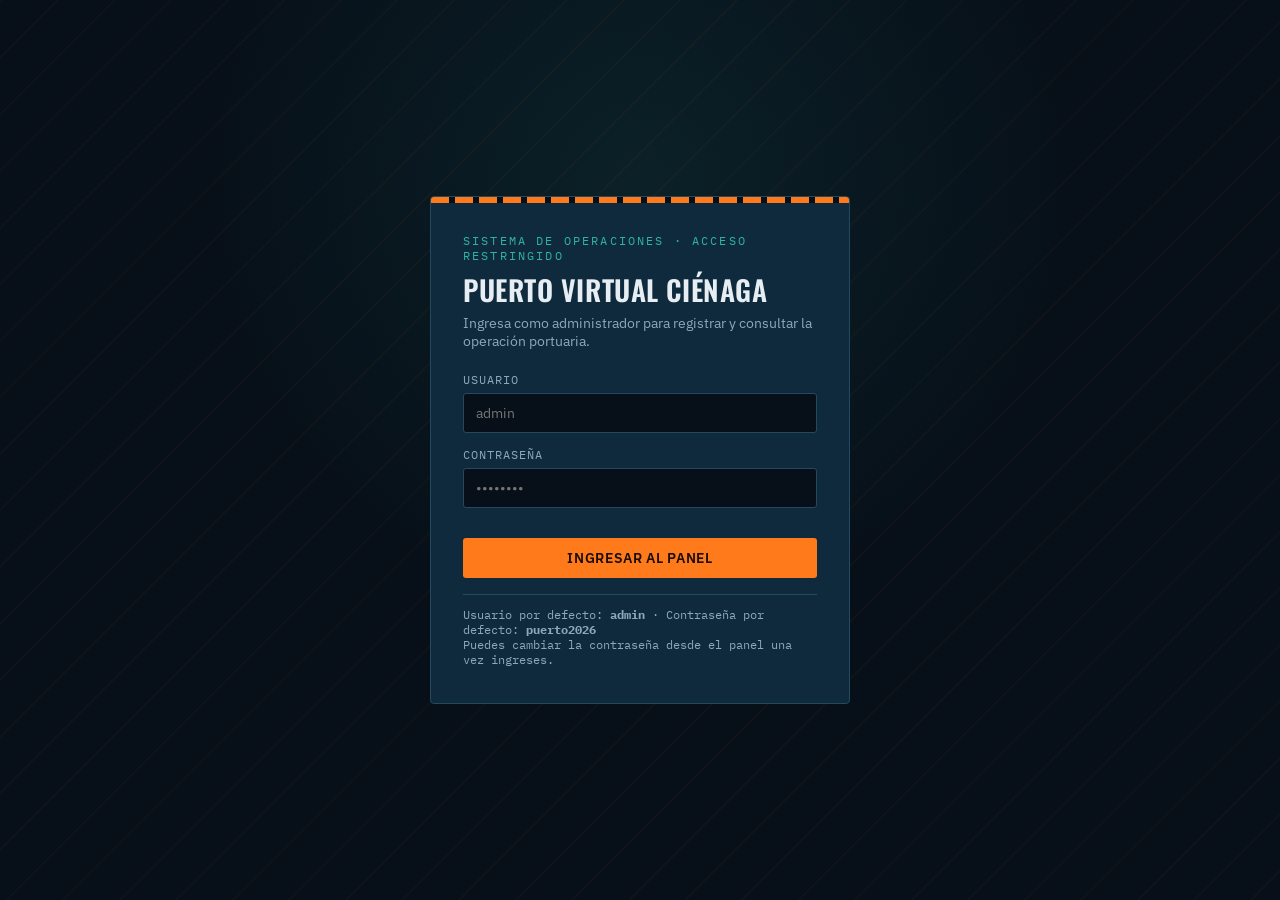
<file: index.html>
<!DOCTYPE html>
<html lang="es">
<head>
<meta charset="UTF-8">
<meta name="viewport" content="width=device-width, initial-scale=1.0">
<title>Puerto Virtual Ciénaga · Sistema de Operaciones</title>
<link rel="preconnect" href="https://fonts.googleapis.com">
<link href="https://fonts.googleapis.com/css2?family=Oswald:wght@400;500;600;700&family=IBM+Plex+Sans:wght@400;500;600;700&family=IBM+Plex+Mono:wght@400;500;600&display=swap" rel="stylesheet">
<style>
  :root{
    --bg:#0a1826;
    --bg-deep:#071019;
    --panel:#102a3d;
    --panel-2:#17394f;
    --border:#24485f;
    --text:#e7eef3;
    --muted:#8fa8b8;
    --accent:#ff7a1a;
    --accent-dim:#7a3d13;
    --accent-2:#2fb3a6;
    --success:#4ade80;
    --warning:#f5b942;
    --danger:#f0553d;
    --font-display:'Oswald',sans-serif;
    --font-body:'IBM Plex Sans',sans-serif;
    --font-mono:'IBM Plex Mono',monospace;
  }
  *{box-sizing:border-box; margin:0; padding:0;}
  html{scroll-behavior:smooth;}
  body{
    background:var(--bg);
    color:var(--text);
    font-family:var(--font-body);
    min-height:100vh;
    background-image:
      radial-gradient(circle at 15% 0%, rgba(47,179,166,0.08), transparent 40%),
      radial-gradient(circle at 90% 10%, rgba(255,122,26,0.06), transparent 35%);
  }
  ::-webkit-scrollbar{width:10px; height:10px;}
  ::-webkit-scrollbar-track{background:var(--bg-deep);}
  ::-webkit-scrollbar-thumb{background:var(--border); border-radius:6px;}
  a{color:inherit;}
  button{font-family:var(--font-body); cursor:pointer;}
  h1,h2,h3,.display{font-family:var(--font-display); letter-spacing:0.02em; text-transform:uppercase; font-weight:600;}
  .mono{font-family:var(--font-mono);}
  .muted{color:var(--muted);}

  /* ---------- LOGIN GATE ---------- */
  #loginGate{
    position:fixed; inset:0; z-index:999; background:var(--bg-deep);
    display:flex; align-items:center; justify-content:center;
    background-image:
      repeating-linear-gradient(135deg, rgba(255,122,26,0.03) 0 2px, transparent 2px 40px),
      radial-gradient(circle at 50% 20%, rgba(47,179,166,0.10), transparent 45%);
  }
  .login-box{
    width:min(420px, 90vw); background:var(--panel); border:1px solid var(--border);
    border-radius:4px; padding:36px 32px; position:relative; overflow:hidden;
  }
  .login-box::before{
    content:""; position:absolute; top:0; left:0; right:0; height:6px;
    background:repeating-linear-gradient(90deg, var(--accent) 0 18px, var(--bg-deep) 18px 24px);
  }
  .login-eyebrow{font-family:var(--font-mono); color:var(--accent-2); font-size:12px; letter-spacing:0.18em; text-transform:uppercase; margin-bottom:6px;}
  .login-box h1{font-size:28px; margin-bottom:4px;}
  .login-box p.sub{color:var(--muted); font-size:13.5px; margin-bottom:22px;}
  .field{margin-bottom:14px;}
  .field label{display:block; font-size:12px; text-transform:uppercase; letter-spacing:0.08em; color:var(--muted); margin-bottom:6px; font-family:var(--font-mono);}
  .field input, .field select, .field textarea{
    width:100%; background:var(--bg-deep); border:1px solid var(--border); color:var(--text);
    padding:10px 12px; border-radius:3px; font-family:var(--font-body); font-size:14px;
  }
  .field input:focus, .field select:focus, .field textarea:focus{outline:2px solid var(--accent-2); outline-offset:1px; border-color:var(--accent-2);}
  .btn{
    display:inline-flex; align-items:center; justify-content:center; gap:8px;
    background:var(--accent); color:#1a0e04; border:none; padding:11px 20px;
    font-weight:600; font-size:13.5px; text-transform:uppercase; letter-spacing:0.05em;
    border-radius:3px; transition:filter .15s ease, transform .1s ease;
  }
  .btn:hover{filter:brightness(1.1);}
  .btn:active{transform:translateY(1px);}
  .btn-ghost{background:transparent; color:var(--text); border:1px solid var(--border);}
  .btn-ghost:hover{border-color:var(--accent-2); color:var(--accent-2);}
  .btn-danger{background:var(--danger); color:#2a0805;}
  .btn-block{width:100%;}
  .login-hint{margin-top:16px; font-size:11.5px; color:var(--muted); font-family:var(--font-mono); border-top:1px solid var(--border); padding-top:12px;}
  .err{color:var(--danger); font-size:12.5px; margin-top:8px; min-height:16px;}

  /* ---------- APP SHELL ---------- */
  #app{display:none; min-height:100vh;}
  #app.show{display:flex;}

  .sidebar{
    width:260px; flex-shrink:0; background:var(--bg-deep); border-right:1px solid var(--border);
    position:sticky; top:0; height:100vh; overflow-y:auto; display:flex; flex-direction:column;
  }
  .brand{padding:22px 20px 16px; border-bottom:1px solid var(--border);}
  .brand .tag{font-family:var(--font-mono); color:var(--accent-2); font-size:10.5px; letter-spacing:0.16em;}
  .brand h1{font-size:19px; line-height:1.15; margin-top:4px;}
  .brand .loc{font-size:11.5px; color:var(--muted); margin-top:6px; font-family:var(--font-mono);}
  nav.navlist{flex:1; padding:10px 10px 20px;}
  nav.navlist button{
    width:100%; text-align:left; background:transparent; border:none; color:var(--muted);
    padding:11px 12px; border-radius:4px; font-size:13.5px; display:flex; align-items:center; gap:10px;
    margin-bottom:2px; border-left:3px solid transparent; font-family:var(--font-body); font-weight:500;
  }
  nav.navlist button .ic{font-size:16px;}
  nav.navlist button:hover{background:var(--panel); color:var(--text);}
  nav.navlist button.active{background:var(--panel); color:var(--text); border-left-color:var(--accent);}
  .sidebar-foot{padding:14px 20px; border-top:1px solid var(--border); font-size:12px;}
  .sidebar-foot .who{color:var(--text); font-weight:600;}
  .sidebar-foot .role{color:var(--muted); font-family:var(--font-mono); font-size:11px;}
  .sidebar-foot button{margin-top:10px; font-size:11.5px; padding:7px 10px;}

  main{flex:1; min-width:0; padding:28px 36px 60px;}
  .section{display:none;}
  .section.active{display:block; animation:fadein .25s ease;}
  @keyframes fadein{from{opacity:0; transform:translateY(6px);} to{opacity:1; transform:translateY(0);}}

  .page-head{display:flex; align-items:flex-end; justify-content:space-between; gap:20px; margin-bottom:22px; flex-wrap:wrap;}
  .page-head .eyebrow{font-family:var(--font-mono); color:var(--accent-2); font-size:11.5px; letter-spacing:0.16em; margin-bottom:6px;}
  .page-head h2{font-size:30px;}
  .page-head p{color:var(--muted); font-size:13.5px; margin-top:6px; max-width:640px;}

  /* ---------- HERO / DASHBOARD ---------- */
  .hero{
    position:relative; border:1px solid var(--border); border-radius:6px; overflow:hidden; margin-bottom:26px;
    background:
      linear-gradient(180deg, rgba(7,16,25,0.35), rgba(7,16,25,0.85)),
      linear-gradient(120deg, #0e2a3c 0%, #143a4f 45%, #0c2836 100%);
    min-height:300px; display:flex; flex-direction:column; justify-content:flex-end; padding:30px;
  }
  .hero-aerial{
    position:absolute; inset:0; z-index:0; opacity:0.55;
  }
  .hero-aerial svg{width:100%; height:100%; display:block;}
  .hero-content{position:relative; z-index:2;}
  .hero .eyebrow{font-family:var(--font-mono); color:var(--accent-2); font-size:12px; letter-spacing:0.18em; margin-bottom:10px;}
  .hero h1{font-size:clamp(28px,4vw,44px); line-height:1.05; max-width:720px;}
  .hero p{color:#c7d8e2; max-width:560px; margin-top:12px; font-size:14.5px; line-height:1.55;}

  .ticker{
    border-top:1px solid var(--border); background:var(--bg-deep); overflow:hidden; position:relative; z-index:2;
    margin-top:22px; border-radius:4px; border:1px solid var(--border);
  }
  .ticker-track{display:flex; gap:0; white-space:nowrap; animation:scroll-x 28s linear infinite;}
  .ticker:hover .ticker-track{animation-play-state:paused;}
  @keyframes scroll-x{from{transform:translateX(0);} to{transform:translateX(-50%);}}
  .ticker-item{
    display:inline-flex; align-items:center; gap:10px; padding:12px 26px; border-right:1px solid var(--border);
    font-family:var(--font-mono); font-size:12.5px;
  }
  .ticker-item .lab{color:var(--muted); text-transform:uppercase; letter-spacing:0.06em;}
  .ticker-item .val{color:var(--accent); font-weight:600; font-size:15px;}

  .stats-grid{display:grid; grid-template-columns:repeat(auto-fit,minmax(190px,1fr)); gap:14px; margin-bottom:28px;}
  .stat-card{
    background:var(--panel); border:1px solid var(--border); border-radius:5px; padding:18px;
    border-left:4px solid var(--accent-2); position:relative;
  }
  .stat-card:nth-child(2){border-left-color:var(--accent);}
  .stat-card:nth-child(3){border-left-color:var(--success);}
  .stat-card:nth-child(4){border-left-color:var(--warning);}
  .stat-card .lab{font-size:11.5px; text-transform:uppercase; letter-spacing:0.07em; color:var(--muted); font-family:var(--font-mono);}
  .stat-card .num{font-family:var(--font-mono); font-size:32px; font-weight:600; margin-top:8px;}
  .stat-card .sub{font-size:11.5px; color:var(--muted); margin-top:4px;}

  /* ---------- GENERIC CARD / GRID ---------- */
  .grid-3{display:grid; grid-template-columns:repeat(auto-fit,minmax(220px,1fr)); gap:16px;}
  .info-card{background:var(--panel); border:1px solid var(--border); border-radius:5px; padding:18px;}
  .info-card h3{font-size:15px; margin-bottom:8px; color:var(--text); display:flex; align-items:center; gap:8px;}
  .info-card p{font-size:13px; color:var(--muted); line-height:1.5;}
  .info-card .tagrow{display:flex; gap:6px; flex-wrap:wrap; margin-top:12px;}
  .pill{font-family:var(--font-mono); font-size:10.5px; text-transform:uppercase; letter-spacing:0.04em; padding:3px 8px; border-radius:20px; border:1px solid var(--border); color:var(--muted);}

  /* ---------- PANEL / TABLE ---------- */
  .panel{background:var(--panel); border:1px solid var(--border); border-radius:6px; padding:20px; margin-bottom:22px;}
  .panel-head{display:flex; align-items:center; justify-content:space-between; margin-bottom:16px; flex-wrap:wrap; gap:10px;}
  .panel-head h3{font-size:17px;}
  .panel-head .count{font-family:var(--font-mono); font-size:11.5px; color:var(--muted); margin-left:8px;}

  table{width:100%; border-collapse:collapse; font-size:13px;}
  thead th{
    text-align:left; font-family:var(--font-mono); font-size:10.5px; text-transform:uppercase; letter-spacing:0.06em;
    color:var(--muted); padding:9px 10px; border-bottom:1px solid var(--border);
  }
  tbody td{padding:10px 10px; border-bottom:1px solid rgba(36,72,95,0.5); vertical-align:middle;}
  tbody tr:hover{background:rgba(255,255,255,0.02);}
  .badge{font-family:var(--font-mono); font-size:10.5px; padding:3px 9px; border-radius:20px; text-transform:uppercase; letter-spacing:0.03em; white-space:nowrap;}
  .b-green{background:rgba(74,222,128,0.14); color:var(--success); border:1px solid rgba(74,222,128,0.35);}
  .b-orange{background:rgba(255,122,26,0.14); color:var(--accent); border:1px solid rgba(255,122,26,0.35);}
  .b-blue{background:rgba(47,179,166,0.14); color:var(--accent-2); border:1px solid rgba(47,179,166,0.35);}
  .b-warn{background:rgba(245,185,66,0.14); color:var(--warning); border:1px solid rgba(245,185,66,0.35);}
  .b-red{background:rgba(240,85,61,0.14); color:var(--danger); border:1px solid rgba(240,85,61,0.35);}
  .row-actions{display:flex; gap:6px;}
  .icon-btn{
    background:transparent; border:1px solid var(--border); color:var(--muted); border-radius:3px;
    padding:5px 9px; font-size:12px;
  }
  .icon-btn:hover{border-color:var(--accent-2); color:var(--accent-2);}
  .icon-btn.del:hover{border-color:var(--danger); color:var(--danger);}
  .empty-row{text-align:center; padding:26px; color:var(--muted); font-size:13px;}

  /* ---------- MODAL ---------- */
  .modal-overlay{
    position:fixed; inset:0; background:rgba(4,10,16,0.72); z-index:200; display:none;
    align-items:center; justify-content:center; padding:20px;
  }
  .modal-overlay.show{display:flex;}
  .modal{
    background:var(--panel); border:1px solid var(--border); border-radius:6px; width:min(560px,100%);
    max-height:90vh; overflow-y:auto; padding:26px;
  }
  .modal h3{font-size:19px; margin-bottom:4px;}
  .modal .sub{color:var(--muted); font-size:12.5px; margin-bottom:18px;}
  .form-grid{display:grid; grid-template-columns:1fr 1fr; gap:12px;}
  .form-grid .full{grid-column:1/-1;}
  .modal-foot{display:flex; justify-content:flex-end; gap:10px; margin-top:20px;}

  /* ---------- INDICADORES / BARS ---------- */
  .bar-row{margin-bottom:14px;}
  .bar-row .bar-label{display:flex; justify-content:space-between; font-size:12.5px; margin-bottom:5px; font-family:var(--font-mono);}
  .bar-track{height:10px; background:var(--bg-deep); border-radius:6px; overflow:hidden; border:1px solid var(--border);}
  .bar-fill{height:100%; background:linear-gradient(90deg, var(--accent-2), var(--accent)); border-radius:6px; transition:width .4s ease;}

  .kpi-row{display:grid; grid-template-columns:repeat(auto-fit,minmax(160px,1fr)); gap:14px; margin-bottom:24px;}
  .kpi{background:var(--bg-deep); border:1px solid var(--border); border-radius:5px; padding:16px; text-align:center;}
  .kpi .n{font-family:var(--font-mono); font-size:26px; color:var(--accent);}
  .kpi .l{font-size:11px; color:var(--muted); text-transform:uppercase; letter-spacing:0.06em; margin-top:4px;}

  /* ---------- 360 GALLERY ---------- */
  .tour-card{
    border-radius:6px; border:1px solid var(--border); overflow:hidden; background:var(--panel);
  }
  .tour-thumb{
    height:140px; display:flex; align-items:center; justify-content:center; font-size:34px;
    background:repeating-linear-gradient(135deg, var(--panel-2) 0 12px, var(--bg-deep) 12px 24px);
    border-bottom:1px solid var(--border);
  }
  .tour-card .body{padding:14px;}
  .tour-card h3{font-size:14px; margin-bottom:6px;}
  .tour-card p{font-size:12.5px; color:var(--muted);}

  footer.appfoot{margin-top:40px; padding-top:20px; border-top:1px solid var(--border); color:var(--muted); font-size:12px; font-family:var(--font-mono);}

  @media (max-width:900px){
    #app.show{flex-direction:column;}
    .sidebar{position:relative; width:100%; height:auto; max-height:none;}
    main{padding:20px 16px 50px;}
    .form-grid{grid-template-columns:1fr;}
  }
</style>
</head>
<body>

<!-- ================= LOGIN GATE ================= -->
<div id="loginGate">
  <div class="login-box">
    <div class="login-eyebrow">Sistema de Operaciones · Acceso restringido</div>
    <h1>Puerto Virtual Ciénaga</h1>
    <p class="sub">Ingresa como administrador para registrar y consultar la operación portuaria.</p>
    <div class="field">
      <label for="loginUser">Usuario</label>
      <input id="loginUser" type="text" placeholder="admin" autocomplete="username">
    </div>
    <div class="field">
      <label for="loginPass">Contraseña</label>
      <input id="loginPass" type="password" placeholder="••••••••" autocomplete="current-password">
    </div>
    <div id="loginErr" class="err"></div>
    <button class="btn btn-block" onclick="doLogin()">Ingresar al panel</button>
    <div class="login-hint">Usuario por defecto: <b>admin</b> · Contraseña por defecto: <b>puerto2026</b><br>Puedes cambiar la contraseña desde el panel una vez ingreses.</div>
  </div>
</div>

<!-- ================= APP ================= -->
<div id="app">
  <aside class="sidebar">
    <div class="brand">
      <div class="tag">SISTEMA DE OPERACIONES</div>
      <h1>Puerto Virtual<br>Ciénaga</h1>
      <div class="loc">Ciénaga · Magdalena · Colombia</div>
    </div>
    <nav class="navlist" id="navlist">
      <button data-target="inicio" class="active"><span class="ic">🏠</span> Inicio</button>
      <button data-target="operaciones"><span class="ic">🏗️</span> Operaciones Portuarias</button>
      <button data-target="patio"><span class="ic">🚛</span> Patio de Camiones</button>
      <button data-target="terminal"><span class="ic">⚓</span> Terminal Marítimo</button>
      <button data-target="control"><span class="ic">🏢</span> Centro de Control</button>
      <button data-target="autoridades"><span class="ic">🛃</span> Autoridades</button>
      <button data-target="recorrido"><span class="ic">🌎</span> Recorrido Virtual 360°</button>
      <button data-target="indicadores"><span class="ic">📊</span> Indicadores</button>
      <button data-target="bitacora"><span class="ic">📋</span> Bitácora / Reportes</button>
    </nav>
    <div class="sidebar-foot">
      <div class="who">Administrador</div>
      <div class="role" id="whoUser">admin</div>
      <button class="btn btn-ghost btn-block" onclick="logout()">Cerrar sesión</button>
    </div>
  </aside>

  <main>
    <!-- ============ INICIO ============ -->
    <section class="section active" id="sec-inicio">
      <div class="hero">
        <div class="hero-aerial">
          <svg viewBox="0 0 800 300" preserveAspectRatio="xMidYMid slice">
            <defs>
              <linearGradient id="sea" x1="0" y1="0" x2="0" y2="1">
                <stop offset="0%" stop-color="#0e3a4c"/>
                <stop offset="100%" stop-color="#0a2635"/>
              </linearGradient>
            </defs>
            <rect width="800" height="300" fill="url(#sea)"/>
            <rect x="0" y="180" width="800" height="120" fill="#123246"/>
            <g fill="#1a4459">
              <rect x="60" y="150" width="120" height="30"/>
              <rect x="220" y="140" width="160" height="40"/>
              <rect x="420" y="155" width="90" height="25"/>
            </g>
            <g fill="#ff7a1a" opacity="0.85">
              <rect x="90" y="130" width="10" height="30"/>
              <rect x="260" y="110" width="10" height="45"/>
              <rect x="440" y="135" width="10" height="30"/>
            </g>
            <g opacity="0.5">
              <rect x="600" y="205" width="26" height="16" fill="#2fb3a6"/>
              <rect x="630" y="205" width="26" height="16" fill="#ff7a1a"/>
              <rect x="660" y="205" width="26" height="16" fill="#4ade80"/>
              <rect x="600" y="223" width="26" height="16" fill="#f5b942"/>
              <rect x="630" y="223" width="26" height="16" fill="#2fb3a6"/>
              <rect x="660" y="223" width="26" height="16" fill="#ff7a1a"/>
            </g>
          </svg>
        </div>
        <div class="hero-content">
          <div class="eyebrow">Vista aérea · Terminal portuario</div>
          <h1>Control total de la operación,<br>desde el muelle hasta el patio.</h1>
          <p>Plataforma institucional para el registro y seguimiento de buques, carga, tractomulas e indicadores del Puerto Virtual de Ciénaga. Toda la información que registres aquí queda guardada en este equipo.</p>
        </div>
        <div class="ticker">
          <div class="ticker-track" id="tickerTrack"></div>
        </div>
      </div>

      <div class="stats-grid" id="dashStats"></div>

      <div class="grid-3" style="margin-bottom:26px;">
        <div class="info-card">
          <h3>📣 Mensaje institucional</h3>
          <p>El Puerto Virtual de Ciénaga opera bajo los más altos estándares de seguridad, eficiencia y control documental, garantizando trazabilidad en cada operación de cargue, descargue y tránsito vehicular.</p>
        </div>
        <div class="info-card">
          <h3>⚓ Buques en puerto</h3>
          <p id="dashBuquesResumen" class="muted">Sin registros aún.</p>
        </div>
        <div class="info-card">
          <h3>🚛 Tractomulas activas</h3>
          <p id="dashTractoResumen" class="muted">Sin registros aún.</p>
        </div>
      </div>
    </section>

    <!-- ============ OPERACIONES PORTUARIAS ============ -->
    <section class="section" id="sec-operaciones">
      <div class="page-head">
        <div>
          <div class="eyebrow">Módulo</div>
          <h2>Operaciones Portuarias</h2>
          <p>Registro de carga por tipo de operación: general, granel sólido, granel líquido, contenedores, refrigerada, carbón y proyectos especiales.</p>
        </div>
        <button class="btn" onclick="openCargaModal()">+ Registrar carga</button>
      </div>

      <div class="panel">
        <div class="panel-head">
          <h3>Registros de carga <span class="count" id="countCargas"></span></h3>
        </div>
        <div style="overflow-x:auto;">
          <table>
            <thead><tr>
              <th>Fecha</th><th>Tipo de carga</th><th>Dirección</th><th>Buque relacionado</th><th>Toneladas / Unidades</th><th>Estado</th><th></th>
            </tr></thead>
            <tbody id="tblCargas"></tbody>
          </table>
        </div>
      </div>
    </section>

    <!-- ============ PATIO DE CAMIONES ============ -->
    <section class="section" id="sec-patio">
      <div class="page-head">
        <div>
          <div class="eyebrow">Módulo</div>
          <h2>Patio de Camiones</h2>
          <p>Ingreso y salida de tractomulas, control de acceso, pesaje, inspección y zona de espera.</p>
        </div>
        <button class="btn" onclick="openTractoModal()">+ Registrar tractomula</button>
      </div>

      <div class="panel">
        <div class="panel-head">
          <h3>Control de acceso <span class="count" id="countTracto"></span></h3>
        </div>
        <div style="overflow-x:auto;">
          <table>
            <thead><tr>
              <th>Placa</th><th>Conductor</th><th>Empresa</th><th>Ingreso</th><th>Salida</th><th>Pesaje (kg)</th><th>Estado</th><th></th>
            </tr></thead>
            <tbody id="tblTracto"></tbody>
          </table>
        </div>
      </div>
    </section>

    <!-- ============ TERMINAL MARÍTIMO ============ -->
    <section class="section" id="sec-terminal">
      <div class="page-head">
        <div>
          <div class="eyebrow">Módulo</div>
          <h2>Terminal Marítimo</h2>
          <p>Muelle Norte y Muelle Sur — buques atracados, programación de arribos y operaciones de cargue/descargue.</p>
        </div>
        <button class="btn" onclick="openBuqueModal()">+ Registrar buque</button>
      </div>

      <div class="grid-3" style="margin-bottom:20px;">
        <div class="info-card"><h3>⚓ Muelle Norte</h3><p id="muelleNorteResumen" class="muted">Sin buques asignados.</p></div>
        <div class="info-card"><h3>⚓ Muelle Sur</h3><p id="muelleSurResumen" class="muted">Sin buques asignados.</p></div>
      </div>

      <div class="panel">
        <div class="panel-head">
          <h3>Buques registrados <span class="count" id="countBuques"></span></h3>
        </div>
        <div style="overflow-x:auto;">
          <table>
            <thead><tr>
              <th>Buque</th><th>Muelle</th><th>Tipo de carga</th><th>Arribo</th><th>Salida (prog.)</th><th>Estado</th><th></th>
            </tr></thead>
            <tbody id="tblBuques"></tbody>
          </table>
        </div>
      </div>
    </section>

    <!-- ============ CENTRO DE CONTROL ============ -->
    <section class="section" id="sec-control">
      <div class="page-head">
        <div>
          <div class="eyebrow">Módulo</div>
          <h2>Centro de Control</h2>
          <p>Coordinadores, supervisores, seguridad industrial, monitoreo CCTV y centro logístico.</p>
        </div>
      </div>
      <div class="grid-3">
        <div class="info-card">
          <h3>🧑‍💼 Coordinadores</h3>
          <p>Responsables de la planeación diaria de atraques, turnos de cargue/descargue y asignación de patios.</p>
          <div class="tagrow"><span class="pill">Turno día</span><span class="pill">Turno noche</span></div>
        </div>
        <div class="info-card">
          <h3>👷 Supervisores</h3>
          <p>Verifican el cumplimiento de procedimientos operativos en muelle, patio y bodegas.</p>
          <div class="tagrow"><span class="pill">Muelle</span><span class="pill">Patio</span><span class="pill">Bodega</span></div>
        </div>
        <div class="info-card">
          <h3>🦺 Seguridad industrial</h3>
          <p>Control de uso de EPP, permisos de trabajo en altura, izaje y espacios confinados.</p>
          <div class="tagrow"><span class="pill">HSEQ</span></div>
        </div>
        <div class="info-card">
          <h3>📹 Monitoreo CCTV</h3>
          <p>Vigilancia perimetral e interna de muelles, patios y zonas de almacenamiento las 24 horas.</p>
          <div class="tagrow"><span class="pill">24/7</span></div>
        </div>
        <div class="info-card">
          <h3>📦 Centro logístico</h3>
          <p>Coordinación de bodegas, inventarios y despacho de carga hacia su destino final.</p>
          <div class="tagrow"><span class="pill">Inventario</span><span class="pill">Despachos</span></div>
        </div>
      </div>
    </section>

    <!-- ============ AUTORIDADES ============ -->
    <section class="section" id="sec-autoridades">
      <div class="page-head">
        <div>
          <div class="eyebrow">Módulo</div>
          <h2>Autoridades presentes en puerto</h2>
          <p>Entidades de control y verificación documental que operan dentro de la terminal.</p>
        </div>
      </div>
      <div class="grid-3">
        <div class="info-card"><h3>🛃 DIAN</h3><p>Control aduanero de importaciones y exportaciones.</p></div>
        <div class="info-card"><h3>🚔 Policía Antinarcóticos</h3><p>Inspección de carga y contenedores.</p></div>
        <div class="info-card"><h3>🌱 ICA</h3><p>Verificación fitosanitaria y zoosanitaria de carga agrícola.</p></div>
        <div class="info-card"><h3>💊 INVIMA</h3><p>Control de alimentos, medicamentos e insumos regulados.</p></div>
        <div class="info-card"><h3>⚓ Capitanía de Puerto</h3><p>Autoridad marítima: arribos, zarpes y seguridad náutica.</p></div>
      </div>
    </section>

    <!-- ============ RECORRIDO VIRTUAL 360 ============ -->
    <section class="section" id="sec-recorrido">
      <div class="page-head">
        <div>
          <div class="eyebrow">Módulo</div>
          <h2>Recorrido Virtual 360°</h2>
          <p>Experiencia audiovisual del puerto: drones, cámaras panorámicas y simulaciones de operación.</p>
        </div>
      </div>
      <div class="grid-3">
        <div class="tour-card"><div class="tour-thumb">🚁</div><div class="body"><h3>Vista con drones</h3><p>Recorrido aéreo de muelles y patios de almacenamiento.</p></div></div>
        <div class="tour-card"><div class="tour-thumb">📷</div><div class="body"><h3>Cámaras panorámicas</h3><p>Vista 360° desde puntos fijos de la terminal.</p></div></div>
        <div class="tour-card"><div class="tour-thumb">🌅</div><div class="body"><h3>Simulación de ingreso</h3><p>Recorrido simulado desde la portería hasta el muelle.</p></div></div>
        <div class="tour-card"><div class="tour-thumb">🌙</div><div class="body"><h3>Operación nocturna</h3><p>Simulación de cargue y descargue en horario nocturno.</p></div></div>
      </div>
    </section>

    <!-- ============ INDICADORES ============ -->
    <section class="section" id="sec-indicadores">
      <div class="page-head">
        <div>
          <div class="eyebrow">Módulo</div>
          <h2>Indicadores</h2>
          <p>Cifras calculadas automáticamente a partir de los registros de buques, carga y tractomulas.</p>
        </div>
      </div>

      <div class="kpi-row" id="kpiRow"></div>

      <div class="panel">
        <div class="panel-head"><h3>Carga movilizada por tipo</h3></div>
        <div id="barsCarga"></div>
      </div>

      <div class="panel">
        <div class="panel-head"><h3>Importaciones vs. Exportaciones</h3></div>
        <div id="barsImpExp"></div>
      </div>
    </section>

    <!-- ============ BITÁCORA ============ -->
    <section class="section" id="sec-bitacora">
      <div class="page-head">
        <div>
          <div class="eyebrow">Módulo</div>
          <h2>Bitácora / Reportes</h2>
          <p>Registro cronológico de novedades y eventos operativos del puerto.</p>
        </div>
        <button class="btn" onclick="openBitacoraModal()">+ Nuevo registro</button>
      </div>
      <div class="panel">
        <div class="panel-head"><h3>Eventos registrados <span class="count" id="countBitacora"></span></h3></div>
        <div style="overflow-x:auto;">
          <table>
            <thead><tr><th>Fecha</th><th>Hora</th><th>Autor</th><th>Evento</th><th></th></tr></thead>
            <tbody id="tblBitacora"></tbody>
          </table>
        </div>
      </div>
    </section>

    <footer class="appfoot">PUERTO VIRTUAL CIÉNAGA · SISTEMA DE OPERACIONES · Datos almacenados localmente en este navegador</footer>
  </main>
</div>

<!-- ================= MODALS ================= -->
<div class="modal-overlay" id="modalBuque">
  <div class="modal">
    <h3 id="mBuqueTitle">Registrar buque</h3>
    <p class="sub">Terminal Marítimo · Muelle Norte / Muelle Sur</p>
    <div class="form-grid">
      <div class="field full"><label>Nombre del buque</label><input id="fBuqueNombre" type="text" placeholder="Ej. MV Ciénaga Express"></div>
      <div class="field"><label>Muelle</label><select id="fBuqueMuelle"><option>Muelle Norte</option><option>Muelle Sur</option></select></div>
      <div class="field"><label>Tipo de carga</label>
        <select id="fBuqueCarga">
          <option>Carga general</option><option>Granel sólido</option><option>Granel líquido</option>
          <option>Contenedores</option><option>Carga refrigerada</option><option>Carbón</option><option>Proyectos especiales</option>
        </select>
      </div>
      <div class="field"><label>Fecha de arribo</label><input id="fBuqueArribo" type="date"></div>
      <div class="field"><label>Fecha de salida (programada)</label><input id="fBuqueSalida" type="date"></div>
      <div class="field"><label>Estado</label>
        <select id="fBuqueEstado"><option>Programado</option><option>Atracado</option><option>En operación</option><option>Zarpado</option></select>
      </div>
      <div class="field"><label>Toneladas estimadas</label><input id="fBuqueTon" type="number" min="0" placeholder="0"></div>
    </div>
    <div class="modal-foot">
      <button class="btn btn-ghost" onclick="closeModal('modalBuque')">Cancelar</button>
      <button class="btn" onclick="saveBuque()">Guardar registro</button>
    </div>
  </div>
</div>

<div class="modal-overlay" id="modalTracto">
  <div class="modal">
    <h3>Registrar tractomula</h3>
    <p class="sub">Patio de Camiones · Control de acceso</p>
    <div class="form-grid">
      <div class="field"><label>Placa</label><input id="fTractoPlaca" type="text" placeholder="ABC123"></div>
      <div class="field"><label>Conductor</label><input id="fTractoConductor" type="text" placeholder="Nombre completo"></div>
      <div class="field"><label>Empresa transportadora</label><input id="fTractoEmpresa" type="text" placeholder="Ej. Transportes del Caribe"></div>
      <div class="field"><label>Pesaje (kg)</label><input id="fTractoPeso" type="number" min="0" placeholder="0"></div>
      <div class="field"><label>Hora de ingreso</label><input id="fTractoIngreso" type="time"></div>
      <div class="field"><label>Hora de salida</label><input id="fTractoSalida" type="time"></div>
      <div class="field full"><label>Estado</label>
        <select id="fTractoEstado"><option>Zona de espera</option><option>Inspección</option><option>Cargando/Descargando</option><option>Despachado</option></select>
      </div>
    </div>
    <div class="modal-foot">
      <button class="btn btn-ghost" onclick="closeModal('modalTracto')">Cancelar</button>
      <button class="btn" onclick="saveTracto()">Guardar registro</button>
    </div>
  </div>
</div>

<div class="modal-overlay" id="modalCarga">
  <div class="modal">
    <h3>Registrar carga</h3>
    <p class="sub">Operaciones Portuarias</p>
    <div class="form-grid">
      <div class="field"><label>Tipo de carga</label>
        <select id="fCargaTipo">
          <option>Carga general</option><option>Granel sólido</option><option>Granel líquido</option>
          <option>Contenedores</option><option>Carga refrigerada</option><option>Carbón</option><option>Proyectos especiales</option>
        </select>
      </div>
      <div class="field"><label>Dirección</label><select id="fCargaDireccion"><option>Exportación</option><option>Importación</option></select></div>
      <div class="field"><label>Fecha</label><input id="fCargaFecha" type="date"></div>
      <div class="field"><label>Toneladas / unidades</label><input id="fCargaCantidad" type="number" min="0" placeholder="0"></div>
      <div class="field full"><label>Buque relacionado (opcional)</label><input id="fCargaBuque" type="text" placeholder="Nombre del buque"></div>
      <div class="field full"><label>Estado</label><select id="fCargaEstado"><option>Programada</option><option>En proceso</option><option>Completada</option></select></div>
    </div>
    <div class="modal-foot">
      <button class="btn btn-ghost" onclick="closeModal('modalCarga')">Cancelar</button>
      <button class="btn" onclick="saveCarga()">Guardar registro</button>
    </div>
  </div>
</div>

<div class="modal-overlay" id="modalBitacora">
  <div class="modal">
    <h3>Nuevo registro de bitácora</h3>
    <p class="sub">Reporte de novedad operativa</p>
    <div class="form-grid">
      <div class="field"><label>Fecha</label><input id="fBitFecha" type="date"></div>
      <div class="field"><label>Hora</label><input id="fBitHora" type="time"></div>
      <div class="field full"><label>Autor</label><input id="fBitAutor" type="text" placeholder="Nombre de quien registra"></div>
      <div class="field full"><label>Evento / novedad</label><textarea id="fBitEvento" rows="4" placeholder="Describe lo ocurrido..."></textarea></div>
    </div>
    <div class="modal-foot">
      <button class="btn btn-ghost" onclick="closeModal('modalBitacora')">Cancelar</button>
      <button class="btn" onclick="saveBitacora()">Guardar registro</button>
    </div>
  </div>
</div>

<script>
/* ============================================================
   PUERTO VIRTUAL CIÉNAGA — lógica de la aplicación
   Persistencia: localStorage (funciona abriendo el archivo
   directamente en el navegador, sin servidor).
   ============================================================ */

const AUTH_KEY = 'pvce_auth_v1';
const DATA_KEY = 'pvce_data_v1';
const SESSION_KEY = 'pvce_session_v1';

function defaultAuth(){ return { user:'admin', pass:'puerto2026' }; }
function defaultData(){
  return {
    buques: [
      {id:uid(), nombre:'MV Ciénaga Star', muelle:'Muelle Norte', carga:'Carbón', arribo:isoDate(-2), salida:isoDate(1), estado:'Atracado', toneladas:18000},
      {id:uid(), nombre:'MV Magdalena Reefer', muelle:'Muelle Sur', carga:'Carga refrigerada', arribo:isoDate(0), salida:isoDate(2), estado:'En operación', toneladas:4200}
    ],
    tractomulas: [
      {id:uid(), placa:'WJP-482', conductor:'Carlos Pérez', empresa:'Transportes del Caribe', peso:32500, ingreso:'07:15', salida:'', estado:'Cargando/Descargando'},
      {id:uid(), placa:'TLR-910', conductor:'Yeison Martínez', empresa:'Coolechera Cargo', peso:0, ingreso:'08:02', salida:'', estado:'Zona de espera'}
    ],
    cargas: [
      {id:uid(), tipo:'Carbón', direccion:'Exportación', fecha:isoDate(-1), cantidad:15000, buque:'MV Ciénaga Star', estado:'En proceso'},
      {id:uid(), tipo:'Carga refrigerada', direccion:'Importación', fecha:isoDate(0), cantidad:850, buque:'MV Magdalena Reefer', estado:'En proceso'},
      {id:uid(), tipo:'Contenedores', direccion:'Exportación', fecha:isoDate(-3), cantidad:120, buque:'', estado:'Completada'}
    ],
    bitacora: [
      {id:uid(), fecha:isoDate(0), hora:'06:30', autor:'admin', evento:'Inicio de turno. Condiciones climáticas favorables para operación de cargue.'}
    ]
  };
}
function uid(){ return 'id' + Math.random().toString(36).slice(2,10); }
function isoDate(offsetDays){
  const d = new Date(); d.setDate(d.getDate()+offsetDays);
  return d.toISOString().slice(0,10);
}
function fmtDate(s){ if(!s) return '—'; const [y,m,d]=s.split('-'); return `${d}/${m}/${y}`; }

function loadAuth(){
  let a = localStorage.getItem(AUTH_KEY);
  if(!a){ a = JSON.stringify(defaultAuth()); localStorage.setItem(AUTH_KEY, a); }
  return JSON.parse(a);
}
function loadData(){
  let d = localStorage.getItem(DATA_KEY);
  if(!d){ d = JSON.stringify(defaultData()); localStorage.setItem(DATA_KEY, d); }
  return JSON.parse(d);
}
function saveData(data){ localStorage.setItem(DATA_KEY, JSON.stringify(data)); renderAll(); }

let DATA = loadData();

/* ---------------- LOGIN ---------------- */
function doLogin(){
  const u = document.getElementById('loginUser').value.trim();
  const p = document.getElementById('loginPass').value;
  const auth = loadAuth();
  const errEl = document.getElementById('loginErr');
  if(u === auth.user && p === auth.pass){
    sessionStorage.setItem(SESSION_KEY, '1');
    errEl.textContent = '';
    enterApp(u);
  } else {
    errEl.textContent = 'Usuario o contraseña incorrectos.';
  }
}
function enterApp(user){
  document.getElementById('loginGate').style.display = 'none';
  document.getElementById('app').classList.add('show');
  document.getElementById('whoUser').textContent = user;
  renderAll();
}
function logout(){
  sessionStorage.removeItem(SESSION_KEY);
  location.reload();
}
document.getElementById('loginPass').addEventListener('keydown', e => { if(e.key==='Enter') doLogin(); });

window.addEventListener('DOMContentLoaded', () => {
  if(sessionStorage.getItem(SESSION_KEY) === '1'){
    const auth = loadAuth();
    enterApp(auth.user);
  }
});

/* ---------------- NAV ---------------- */
document.getElementById('navlist').addEventListener('click', e => {
  const btn = e.target.closest('button[data-target]');
  if(!btn) return;
  document.querySelectorAll('nav.navlist button').forEach(b=>b.classList.remove('active'));
  btn.classList.add('active');
  document.querySelectorAll('main .section').forEach(s=>s.classList.remove('active'));
  document.getElementById('sec-'+btn.dataset.target).classList.add('active');
  window.scrollTo({top:0, behavior:'smooth'});
});

/* ---------------- MODALS helpers ---------------- */
function openModal(id){ document.getElementById(id).classList.add('show'); }
function closeModal(id){ document.getElementById(id).classList.remove('show'); }
document.querySelectorAll('.modal-overlay').forEach(ov=>{
  ov.addEventListener('click', e=>{ if(e.target === ov) ov.classList.remove('show'); });
});

/* ---------------- BUQUES ---------------- */
let editingBuqueId = null;
function openBuqueModal(id){
  editingBuqueId = id || null;
  document.getElementById('mBuqueTitle').textContent = id ? 'Editar buque' : 'Registrar buque';
  if(id){
    const b = DATA.buques.find(x=>x.id===id);
    fBuqueNombre.value=b.nombre; fBuqueMuelle.value=b.muelle; fBuqueCarga.value=b.carga;
    fBuqueArribo.value=b.arribo; fBuqueSalida.value=b.salida; fBuqueEstado.value=b.estado; fBuqueTon.value=b.toneladas;
  } else {
    ['fBuqueNombre','fBuqueArribo','fBuqueSalida','fBuqueTon'].forEach(id2=>document.getElementById(id2).value='');
    fBuqueMuelle.value='Muelle Norte'; fBuqueCarga.value='Carga general'; fBuqueEstado.value='Programado';
  }
  openModal('modalBuque');
}
function saveBuque(){
  const nombre = fBuqueNombre.value.trim();
  if(!nombre){ alert('Ingresa el nombre del buque.'); return; }
  const rec = {
    id: editingBuqueId || uid(),
    nombre, muelle: fBuqueMuelle.value, carga: fBuqueCarga.value,
    arribo: fBuqueArribo.value, salida: fBuqueSalida.value, estado: fBuqueEstado.value,
    toneladas: Number(fBuqueTon.value)||0
  };
  if(editingBuqueId){
    const i = DATA.buques.findIndex(x=>x.id===editingBuqueId);
    DATA.buques[i]=rec;
  } else {
    DATA.buques.push(rec);
  }
  closeModal('modalBuque');
  saveData(DATA);
}
function deleteBuque(id){
  if(!confirm('¿Eliminar este registro de buque?')) return;
  DATA.buques = DATA.buques.filter(x=>x.id!==id);
  saveData(DATA);
}

/* ---------------- TRACTOMULAS ---------------- */
let editingTractoId = null;
function openTractoModal(id){
  editingTractoId = id || null;
  if(id){
    const t = DATA.tractomulas.find(x=>x.id===id);
    fTractoPlaca.value=t.placa; fTractoConductor.value=t.conductor; fTractoEmpresa.value=t.empresa;
    fTractoPeso.value=t.peso; fTractoIngreso.value=t.ingreso; fTractoSalida.value=t.salida; fTractoEstado.value=t.estado;
  } else {
    ['fTractoPlaca','fTractoConductor','fTractoEmpresa','fTractoPeso','fTractoIngreso','fTractoSalida'].forEach(x=>document.getElementById(x).value='');
    fTractoEstado.value='Zona de espera';
  }
  openModal('modalTracto');
}
function saveTracto(){
  const placa = fTractoPlaca.value.trim();
  if(!placa){ alert('Ingresa la placa del vehículo.'); return; }
  const rec = {
    id: editingTractoId || uid(),
    placa, conductor: fTractoConductor.value.trim(), empresa: fTractoEmpresa.value.trim(),
    peso: Number(fTractoPeso.value)||0, ingreso: fTractoIngreso.value, salida: fTractoSalida.value, estado: fTractoEstado.value
  };
  if(editingTractoId){
    const i = DATA.tractomulas.findIndex(x=>x.id===editingTractoId);
    DATA.tractomulas[i]=rec;
  } else {
    DATA.tractomulas.push(rec);
  }
  closeModal('modalTracto');
  saveData(DATA);
}
function deleteTracto(id){
  if(!confirm('¿Eliminar este registro de tractomula?')) return;
  DATA.tractomulas = DATA.tractomulas.filter(x=>x.id!==id);
  saveData(DATA);
}

/* ---------------- CARGAS ---------------- */
let editingCargaId = null;
function openCargaModal(id){
  editingCargaId = id || null;
  if(id){
    const c = DATA.cargas.find(x=>x.id===id);
    fCargaTipo.value=c.tipo; fCargaDireccion.value=c.direccion; fCargaFecha.value=c.fecha;
    fCargaCantidad.value=c.cantidad; fCargaBuque.value=c.buque; fCargaEstado.value=c.estado;
  } else {
    ['fCargaFecha','fCargaCantidad','fCargaBuque'].forEach(x=>document.getElementById(x).value='');
    fCargaTipo.value='Carga general'; fCargaDireccion.value='Exportación'; fCargaEstado.value='Programada';
  }
  openModal('modalCarga');
}
function saveCarga(){
  const rec = {
    id: editingCargaId || uid(),
    tipo: fCargaTipo.value, direccion: fCargaDireccion.value, fecha: fCargaFecha.value,
    cantidad: Number(fCargaCantidad.value)||0, buque: fCargaBuque.value.trim(), estado: fCargaEstado.value
  };
  if(editingCargaId){
    const i = DATA.cargas.findIndex(x=>x.id===editingCargaId);
    DATA.cargas[i]=rec;
  } else {
    DATA.cargas.push(rec);
  }
  closeModal('modalCarga');
  saveData(DATA);
}
function deleteCarga(id){
  if(!confirm('¿Eliminar este registro de carga?')) return;
  DATA.cargas = DATA.cargas.filter(x=>x.id!==id);
  saveData(DATA);
}

/* ---------------- BITÁCORA ---------------- */
function openBitacoraModal(){
  fBitFecha.value = isoDate(0);
  fBitHora.value = new Date().toTimeString().slice(0,5);
  fBitAutor.value = document.getElementById('whoUser').textContent;
  fBitEvento.value = '';
  openModal('modalBitacora');
}
function saveBitacora(){
  const evento = fBitEvento.value.trim();
  if(!evento){ alert('Describe el evento.'); return; }
  DATA.bitacora.unshift({
    id: uid(), fecha: fBitFecha.value || isoDate(0), hora: fBitHora.value || '00:00',
    autor: fBitAutor.value.trim() || 'admin', evento
  });
  closeModal('modalBitacora');
  saveData(DATA);
}
function deleteBitacora(id){
  if(!confirm('¿Eliminar este registro de bitácora?')) return;
  DATA.bitacora = DATA.bitacora.filter(x=>x.id!==id);
  saveData(DATA);
}

/* ---------------- BADGES ---------------- */
function estadoBadge(estado){
  const map = {
    'Atracado':'b-green','En operación':'b-orange','Programado':'b-blue','Zarpado':'b-warn',
    'Zona de espera':'b-blue','Inspección':'b-warn','Cargando/Descargando':'b-orange','Despachado':'b-green',
    'Programada':'b-blue','En proceso':'b-orange','Completada':'b-green'
  };
  return `<span class="badge ${map[estado]||'b-blue'}">${estado}</span>`;
}

/* ---------------- RENDER ---------------- */
function renderAll(){
  renderDashboard();
  renderBuques();
  renderTracto();
  renderCargas();
  renderIndicadores();
  renderBitacora();
}

function renderDashboard(){
  const totalTon = DATA.cargas.reduce((s,c)=>s+c.cantidad,0);
  const buquesActivos = DATA.buques.filter(b=>['Atracado','En operación'].includes(b.estado)).length;
  const contenedores = DATA.cargas.filter(c=>c.tipo==='Contenedores').reduce((s,c)=>s+c.cantidad,0);
  const vehiculos = DATA.tractomulas.length;

  document.getElementById('dashStats').innerHTML = `
    <div class="stat-card"><div class="lab">Buques activos</div><div class="num">${buquesActivos}</div><div class="sub">${DATA.buques.length} registrados en total</div></div>
    <div class="stat-card"><div class="lab">Contenedores operados</div><div class="num">${contenedores}</div><div class="sub">unidades registradas</div></div>
    <div class="stat-card"><div class="lab">Carga movilizada</div><div class="num">${totalTon.toLocaleString('es-CO')}</div><div class="sub">toneladas / unidades acumuladas</div></div>
    <div class="stat-card"><div class="lab">Vehículos atendidos</div><div class="num">${vehiculos}</div><div class="sub">tractomulas en el sistema</div></div>
  `;

  const tickerItems = [
    {lab:'Buques activos', val:buquesActivos},
    {lab:'Contenedores', val:contenedores},
    {lab:'Toneladas movilizadas', val:totalTon.toLocaleString('es-CO')},
    {lab:'Tractomulas', val:vehiculos},
    {lab:'Registros de bitácora', val:DATA.bitacora.length},
  ];
  const trackHtml = tickerItems.map(i=>`<span class="ticker-item"><span class="lab">${i.lab}</span><span class="val">${i.val}</span></span>`).join('');
  document.getElementById('tickerTrack').innerHTML = trackHtml + trackHtml;

  document.getElementById('dashBuquesResumen').textContent = DATA.buques.length
    ? DATA.buques.slice(-3).reverse().map(b=>`${b.nombre} (${b.estado})`).join(' · ')
    : 'Sin registros aún.';
  document.getElementById('dashTractoResumen').textContent = DATA.tractomulas.length
    ? DATA.tractomulas.slice(-3).reverse().map(t=>`${t.placa} (${t.estado})`).join(' · ')
    : 'Sin registros aún.';
}

function renderBuques(){
  const tbody = document.getElementById('tblBuques');
  document.getElementById('countBuques').textContent = `(${DATA.buques.length})`;
  if(!DATA.buques.length){ tbody.innerHTML = `<tr><td colspan="7" class="empty-row">No hay buques registrados. Usa "+ Registrar buque".</td></tr>`; }
  else {
    tbody.innerHTML = DATA.buques.map(b=>`
      <tr>
        <td><b>${b.nombre}</b></td>
        <td>${b.muelle}</td>
        <td>${b.carga}</td>
        <td class="mono">${fmtDate(b.arribo)}</td>
        <td class="mono">${fmtDate(b.salida)}</td>
        <td>${estadoBadge(b.estado)}</td>
        <td class="row-actions">
          <button class="icon-btn" onclick="openBuqueModal('${b.id}')">Editar</button>
          <button class="icon-btn del" onclick="deleteBuque('${b.id}')">Eliminar</button>
        </td>
      </tr>`).join('');
  }
  const norte = DATA.buques.filter(b=>b.muelle==='Muelle Norte');
  const sur = DATA.buques.filter(b=>b.muelle==='Muelle Sur');
  document.getElementById('muelleNorteResumen').textContent = norte.length ? norte.map(b=>b.nombre).join(', ') : 'Sin buques asignados.';
  document.getElementById('muelleSurResumen').textContent = sur.length ? sur.map(b=>b.nombre).join(', ') : 'Sin buques asignados.';
}

function renderTracto(){
  const tbody = document.getElementById('tblTracto');
  document.getElementById('countTracto').textContent = `(${DATA.tractomulas.length})`;
  if(!DATA.tractomulas.length){ tbody.innerHTML = `<tr><td colspan="8" class="empty-row">No hay tractomulas registradas.</td></tr>`; }
  else {
    tbody.innerHTML = DATA.tractomulas.map(t=>`
      <tr>
        <td class="mono">${t.placa}</td>
        <td>${t.conductor||'—'}</td>
        <td>${t.empresa||'—'}</td>
        <td class="mono">${t.ingreso||'—'}</td>
        <td class="mono">${t.salida||'—'}</td>
        <td class="mono">${t.peso ? t.peso.toLocaleString('es-CO') : '—'}</td>
        <td>${estadoBadge(t.estado)}</td>
        <td class="row-actions">
          <button class="icon-btn" onclick="openTractoModal('${t.id}')">Editar</button>
          <button class="icon-btn del" onclick="deleteTracto('${t.id}')">Eliminar</button>
        </td>
      </tr>`).join('');
  }
}

function renderCargas(){
  const tbody = document.getElementById('tblCargas');
  document.getElementById('countCargas').textContent = `(${DATA.cargas.length})`;
  if(!DATA.cargas.length){ tbody.innerHTML = `<tr><td colspan="7" class="empty-row">No hay cargas registradas.</td></tr>`; }
  else {
    tbody.innerHTML = [...DATA.cargas].reverse().map(c=>`
      <tr>
        <td class="mono">${fmtDate(c.fecha)}</td>
        <td>${c.tipo}</td>
        <td>${c.direccion==='Exportación' ? '<span class="badge b-blue">Exportación</span>' : '<span class="badge b-orange">Importación</span>'}</td>
        <td>${c.buque||'—'}</td>
        <td class="mono">${c.cantidad.toLocaleString('es-CO')}</td>
        <td>${estadoBadge(c.estado)}</td>
        <td class="row-actions">
          <button class="icon-btn" onclick="openCargaModal('${c.id}')">Editar</button>
          <button class="icon-btn del" onclick="deleteCarga('${c.id}')">Eliminar</button>
        </td>
      </tr>`).join('');
  }
}

function renderIndicadores(){
  const totalTon = DATA.cargas.reduce((s,c)=>s+c.cantidad,0);
  const buquesActivos = DATA.buques.filter(b=>['Atracado','En operación'].includes(b.estado)).length;
  const contenedores = DATA.cargas.filter(c=>c.tipo==='Contenedores').reduce((s,c)=>s+c.cantidad,0);
  const vehiculos = DATA.tractomulas.length;
  const exportaciones = DATA.cargas.filter(c=>c.direccion==='Exportación').reduce((s,c)=>s+c.cantidad,0);
  const importaciones = DATA.cargas.filter(c=>c.direccion==='Importación').reduce((s,c)=>s+c.cantidad,0);

  document.getElementById('kpiRow').innerHTML = `
    <div class="kpi"><div class="n">${totalTon.toLocaleString('es-CO')}</div><div class="l">Toneladas movilizadas</div></div>
    <div class="kpi"><div class="n">${DATA.buques.length}</div><div class="l">Número de buques</div></div>
    <div class="kpi"><div class="n">${contenedores}</div><div class="l">Contenedores operados</div></div>
    <div class="kpi"><div class="n">${vehiculos}</div><div class="l">Vehículos atendidos</div></div>
    <div class="kpi"><div class="n">${buquesActivos}</div><div class="l">Buques activos hoy</div></div>
  `;

  const tipos = ['Carga general','Granel sólido','Granel líquido','Contenedores','Carga refrigerada','Carbón','Proyectos especiales'];
  const porTipo = tipos.map(t=>({tipo:t, val: DATA.cargas.filter(c=>c.tipo===t).reduce((s,c)=>s+c.cantidad,0)}));
  const maxTipo = Math.max(1, ...porTipo.map(t=>t.val));
  document.getElementById('barsCarga').innerHTML = porTipo.map(t=>`
    <div class="bar-row">
      <div class="bar-label"><span>${t.tipo}</span><span>${t.val.toLocaleString('es-CO')}</span></div>
      <div class="bar-track"><div class="bar-fill" style="width:${(t.val/maxTipo*100)}%"></div></div>
    </div>`).join('');

  const maxIE = Math.max(1, exportaciones, importaciones);
  document.getElementById('barsImpExp').innerHTML = `
    <div class="bar-row">
      <div class="bar-label"><span>Exportaciones</span><span>${exportaciones.toLocaleString('es-CO')}</span></div>
      <div class="bar-track"><div class="bar-fill" style="width:${(exportaciones/maxIE*100)}%"></div></div>
    </div>
    <div class="bar-row">
      <div class="bar-label"><span>Importaciones</span><span>${importaciones.toLocaleString('es-CO')}</span></div>
      <div class="bar-track"><div class="bar-fill" style="width:${(importaciones/maxIE*100)}%"></div></div>
    </div>`;
}

function renderBitacora(){
  const tbody = document.getElementById('tblBitacora');
  document.getElementById('countBitacora').textContent = `(${DATA.bitacora.length})`;
  if(!DATA.bitacora.length){ tbody.innerHTML = `<tr><td colspan="5" class="empty-row">No hay registros en la bitácora.</td></tr>`; }
  else {
    tbody.innerHTML = DATA.bitacora.map(b=>`
      <tr>
        <td class="mono">${fmtDate(b.fecha)}</td>
        <td class="mono">${b.hora}</td>
        <td>${b.autor}</td>
        <td>${b.evento}</td>
        <td class="row-actions"><button class="icon-btn del" onclick="deleteBitacora('${b.id}')">Eliminar</button></td>
      </tr>`).join('');
  }
}
</script>
</body>
</html>
</file>
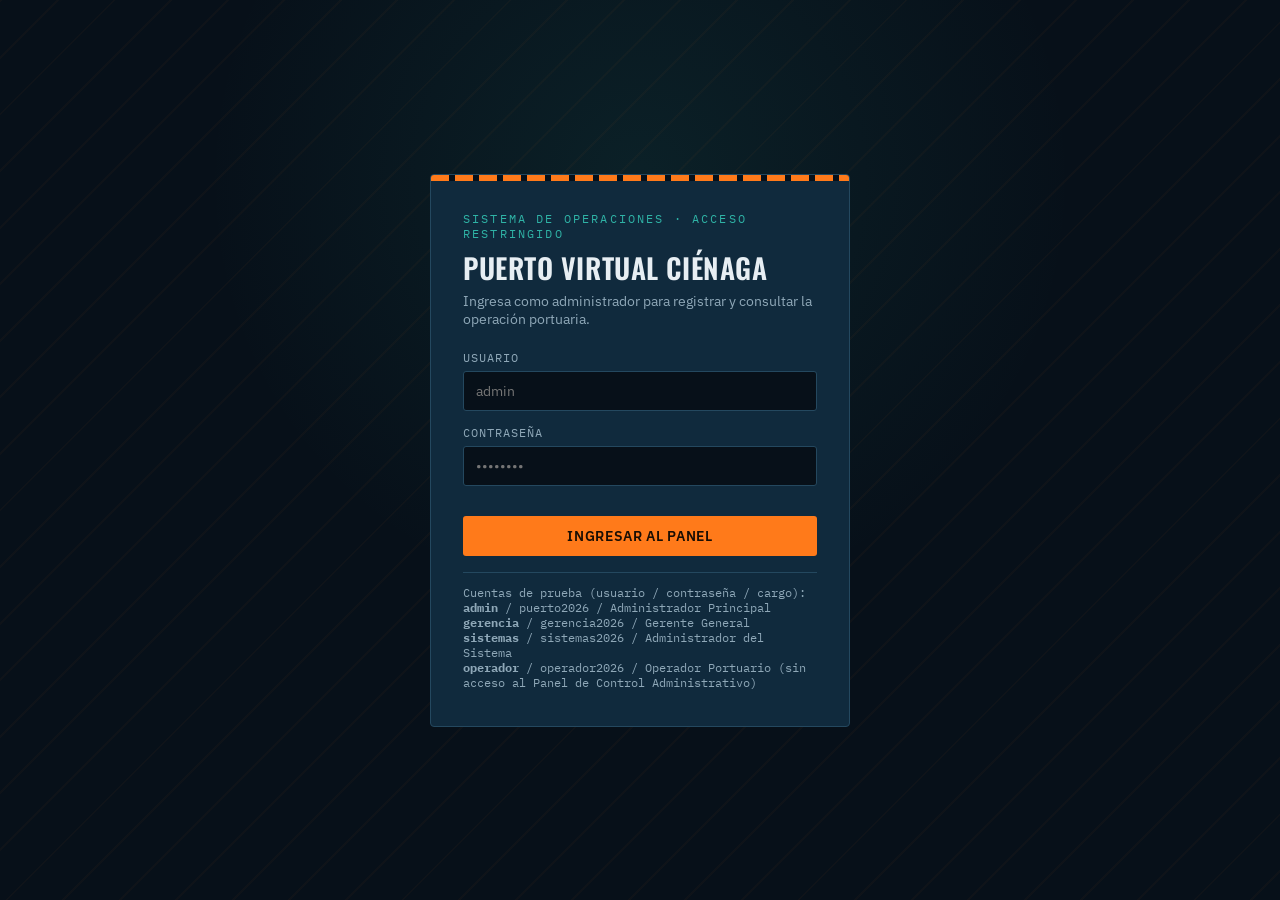
<file: puerto-virtual.html>
<!DOCTYPE html>
<html lang="es">
<head>
<meta charset="UTF-8">
<meta name="viewport" content="width=device-width, initial-scale=1.0">
<title>Puerto Virtual Ciénaga · Sistema de Operaciones</title>
<link rel="preconnect" href="https://fonts.googleapis.com">
<link href="https://fonts.googleapis.com/css2?family=Oswald:wght@400;500;600;700&family=IBM+Plex+Sans:wght@400;500;600;700&family=IBM+Plex+Mono:wght@400;500;600&display=swap" rel="stylesheet">
<style>
  :root{
    --bg:#0a1826;
    --bg-deep:#071019;
    --panel:#102a3d;
    --panel-2:#17394f;
    --border:#24485f;
    --text:#e7eef3;
    --muted:#8fa8b8;
    --accent:#ff7a1a;
    --accent-dim:#7a3d13;
    --accent-2:#2fb3a6;
    --success:#4ade80;
    --warning:#f5b942;
    --danger:#f0553d;
    --font-display:'Oswald',sans-serif;
    --font-body:'IBM Plex Sans',sans-serif;
    --font-mono:'IBM Plex Mono',monospace;
  }
  *{box-sizing:border-box; margin:0; padding:0;}
  html{scroll-behavior:smooth;}
  body{
    background:var(--bg);
    color:var(--text);
    font-family:var(--font-body);
    min-height:100vh;
    background-image:
      radial-gradient(circle at 15% 0%, rgba(47,179,166,0.08), transparent 40%),
      radial-gradient(circle at 90% 10%, rgba(255,122,26,0.06), transparent 35%);
  }
  ::-webkit-scrollbar{width:10px; height:10px;}
  ::-webkit-scrollbar-track{background:var(--bg-deep);}
  ::-webkit-scrollbar-thumb{background:var(--border); border-radius:6px;}
  a{color:inherit;}
  button{font-family:var(--font-body); cursor:pointer;}
  h1,h2,h3,.display{font-family:var(--font-display); letter-spacing:0.02em; text-transform:uppercase; font-weight:600;}
  .mono{font-family:var(--font-mono);}
  .muted{color:var(--muted);}

  /* ---------- LOGIN GATE ---------- */
  #loginGate{
    position:fixed; inset:0; z-index:999; background:var(--bg-deep);
    display:flex; align-items:center; justify-content:center;
    background-image:
      repeating-linear-gradient(135deg, rgba(255,122,26,0.03) 0 2px, transparent 2px 40px),
      radial-gradient(circle at 50% 20%, rgba(47,179,166,0.10), transparent 45%);
  }
  .login-box{
    width:min(420px, 90vw); background:var(--panel); border:1px solid var(--border);
    border-radius:4px; padding:36px 32px; position:relative; overflow:hidden;
  }
  .login-box::before{
    content:""; position:absolute; top:0; left:0; right:0; height:6px;
    background:repeating-linear-gradient(90deg, var(--accent) 0 18px, var(--bg-deep) 18px 24px);
  }
  .login-eyebrow{font-family:var(--font-mono); color:var(--accent-2); font-size:12px; letter-spacing:0.18em; text-transform:uppercase; margin-bottom:6px;}
  .login-box h1{font-size:28px; margin-bottom:4px;}
  .login-box p.sub{color:var(--muted); font-size:13.5px; margin-bottom:22px;}
  .field{margin-bottom:14px;}
  .field label{display:block; font-size:12px; text-transform:uppercase; letter-spacing:0.08em; color:var(--muted); margin-bottom:6px; font-family:var(--font-mono);}
  .field input, .field select, .field textarea{
    width:100%; background:var(--bg-deep); border:1px solid var(--border); color:var(--text);
    padding:10px 12px; border-radius:3px; font-family:var(--font-body); font-size:14px;
  }
  .field input:focus, .field select:focus, .field textarea:focus{outline:2px solid var(--accent-2); outline-offset:1px; border-color:var(--accent-2);}
  .btn{
    display:inline-flex; align-items:center; justify-content:center; gap:8px;
    background:var(--accent); color:#1a0e04; border:none; padding:11px 20px;
    font-weight:600; font-size:13.5px; text-transform:uppercase; letter-spacing:0.05em;
    border-radius:3px; transition:filter .15s ease, transform .1s ease;
  }
  .btn:hover{filter:brightness(1.1);}
  .btn:active{transform:translateY(1px);}
  .btn-ghost{background:transparent; color:var(--text); border:1px solid var(--border);}
  .btn-ghost:hover{border-color:var(--accent-2); color:var(--accent-2);}
  .btn-danger{background:var(--danger); color:#2a0805;}
  .btn-block{width:100%;}
  .login-hint{margin-top:16px; font-size:11.5px; color:var(--muted); font-family:var(--font-mono); border-top:1px solid var(--border); padding-top:12px;}
  .err{color:var(--danger); font-size:12.5px; margin-top:8px; min-height:16px;}

  /* ---------- APP SHELL ---------- */
  #app{display:none; min-height:100vh;}
  #app.show{display:flex;}

  .sidebar{
    width:260px; flex-shrink:0; background:var(--bg-deep); border-right:1px solid var(--border);
    position:sticky; top:0; height:100vh; overflow-y:auto; display:flex; flex-direction:column;
  }
  .brand{padding:22px 20px 16px; border-bottom:1px solid var(--border);}
  .brand .tag{font-family:var(--font-mono); color:var(--accent-2); font-size:10.5px; letter-spacing:0.16em;}
  .brand h1{font-size:19px; line-height:1.15; margin-top:4px;}
  .brand .loc{font-size:11.5px; color:var(--muted); margin-top:6px; font-family:var(--font-mono);}
  nav.navlist{flex:1; padding:10px 10px 20px;}
  nav.navlist button{
    width:100%; text-align:left; background:transparent; border:none; color:var(--muted);
    padding:11px 12px; border-radius:4px; font-size:13.5px; display:flex; align-items:center; gap:10px;
    margin-bottom:2px; border-left:3px solid transparent; font-family:var(--font-body); font-weight:500;
  }
  nav.navlist button .ic{font-size:16px;}
  nav.navlist button:hover{background:var(--panel); color:var(--text);}
  nav.navlist button.active{background:var(--panel); color:var(--text); border-left-color:var(--accent);}
  .sidebar-foot{padding:14px 20px; border-top:1px solid var(--border); font-size:12px;}
  .sidebar-foot .who{color:var(--text); font-weight:600;}
  .sidebar-foot .role{color:var(--muted); font-family:var(--font-mono); font-size:11px;}
  .sidebar-foot button{margin-top:10px; font-size:11.5px; padding:7px 10px;}

  main{flex:1; min-width:0; padding:28px 36px 60px;}
  .section{display:none;}
  .section.active{display:block; animation:fadein .25s ease;}
  @keyframes fadein{from{opacity:0; transform:translateY(6px);} to{opacity:1; transform:translateY(0);}}

  .page-head{display:flex; align-items:flex-end; justify-content:space-between; gap:20px; margin-bottom:22px; flex-wrap:wrap;}
  .page-head .eyebrow{font-family:var(--font-mono); color:var(--accent-2); font-size:11.5px; letter-spacing:0.16em; margin-bottom:6px;}
  .page-head h2{font-size:30px;}
  .page-head p{color:var(--muted); font-size:13.5px; margin-top:6px; max-width:640px;}

  /* ---------- HERO / DASHBOARD ---------- */
  .hero{
    position:relative; border:1px solid var(--border); border-radius:6px; overflow:hidden; margin-bottom:26px;
    background:
      linear-gradient(180deg, rgba(7,16,25,0.35), rgba(7,16,25,0.85)),
      linear-gradient(120deg, #0e2a3c 0%, #143a4f 45%, #0c2836 100%);
    min-height:300px; display:flex; flex-direction:column; justify-content:flex-end; padding:30px;
  }
  .hero-aerial{
    position:absolute; inset:0; z-index:0; opacity:0.55;
  }
  .hero-aerial svg{width:100%; height:100%; display:block;}
  .hero-content{position:relative; z-index:2;}
  .hero .eyebrow{font-family:var(--font-mono); color:var(--accent-2); font-size:12px; letter-spacing:0.18em; margin-bottom:10px;}
  .hero h1{font-size:clamp(28px,4vw,44px); line-height:1.05; max-width:720px;}
  .hero p{color:#c7d8e2; max-width:560px; margin-top:12px; font-size:14.5px; line-height:1.55;}

  .ticker{
    border-top:1px solid var(--border); background:var(--bg-deep); overflow:hidden; position:relative; z-index:2;
    margin-top:22px; border-radius:4px; border:1px solid var(--border);
  }
  .ticker-track{display:flex; gap:0; white-space:nowrap; animation:scroll-x 28s linear infinite;}
  .ticker:hover .ticker-track{animation-play-state:paused;}
  @keyframes scroll-x{from{transform:translateX(0);} to{transform:translateX(-50%);}}
  .ticker-item{
    display:inline-flex; align-items:center; gap:10px; padding:12px 26px; border-right:1px solid var(--border);
    font-family:var(--font-mono); font-size:12.5px;
  }
  .ticker-item .lab{color:var(--muted); text-transform:uppercase; letter-spacing:0.06em;}
  .ticker-item .val{color:var(--accent); font-weight:600; font-size:15px;}

  .stats-grid{display:grid; grid-template-columns:repeat(auto-fit,minmax(190px,1fr)); gap:14px; margin-bottom:28px;}
  .stat-card{
    background:var(--panel); border:1px solid var(--border); border-radius:5px; padding:18px;
    border-left:4px solid var(--accent-2); position:relative;
  }
  .stat-card:nth-child(2){border-left-color:var(--accent);}
  .stat-card:nth-child(3){border-left-color:var(--success);}
  .stat-card:nth-child(4){border-left-color:var(--warning);}
  .stat-card .lab{font-size:11.5px; text-transform:uppercase; letter-spacing:0.07em; color:var(--muted); font-family:var(--font-mono);}
  .stat-card .num{font-family:var(--font-mono); font-size:32px; font-weight:600; margin-top:8px;}
  .stat-card .sub{font-size:11.5px; color:var(--muted); margin-top:4px;}

  /* ---------- GENERIC CARD / GRID ---------- */
  .grid-3{display:grid; grid-template-columns:repeat(auto-fit,minmax(220px,1fr)); gap:16px;}
  .info-card{background:var(--panel); border:1px solid var(--border); border-radius:5px; padding:18px;}
  .info-card h3{font-size:15px; margin-bottom:8px; color:var(--text); display:flex; align-items:center; gap:8px;}
  .info-card p{font-size:13px; color:var(--muted); line-height:1.5;}
  .info-card .tagrow{display:flex; gap:6px; flex-wrap:wrap; margin-top:12px;}
  .pill{font-family:var(--font-mono); font-size:10.5px; text-transform:uppercase; letter-spacing:0.04em; padding:3px 8px; border-radius:20px; border:1px solid var(--border); color:var(--muted);}

  /* ---------- PANEL / TABLE ---------- */
  .panel{background:var(--panel); border:1px solid var(--border); border-radius:6px; padding:20px; margin-bottom:22px;}
  .panel-head{display:flex; align-items:center; justify-content:space-between; margin-bottom:16px; flex-wrap:wrap; gap:10px;}
  .panel-head h3{font-size:17px;}
  .panel-head .count{font-family:var(--font-mono); font-size:11.5px; color:var(--muted); margin-left:8px;}

  table{width:100%; border-collapse:collapse; font-size:13px;}
  thead th{
    text-align:left; font-family:var(--font-mono); font-size:10.5px; text-transform:uppercase; letter-spacing:0.06em;
    color:var(--muted); padding:9px 10px; border-bottom:1px solid var(--border);
  }
  tbody td{padding:10px 10px; border-bottom:1px solid rgba(36,72,95,0.5); vertical-align:middle;}
  tbody tr:hover{background:rgba(255,255,255,0.02);}
  .badge{font-family:var(--font-mono); font-size:10.5px; padding:3px 9px; border-radius:20px; text-transform:uppercase; letter-spacing:0.03em; white-space:nowrap;}
  .b-green{background:rgba(74,222,128,0.14); color:var(--success); border:1px solid rgba(74,222,128,0.35);}
  .b-orange{background:rgba(255,122,26,0.14); color:var(--accent); border:1px solid rgba(255,122,26,0.35);}
  .b-blue{background:rgba(47,179,166,0.14); color:var(--accent-2); border:1px solid rgba(47,179,166,0.35);}
  .b-warn{background:rgba(245,185,66,0.14); color:var(--warning); border:1px solid rgba(245,185,66,0.35);}
  .b-red{background:rgba(240,85,61,0.14); color:var(--danger); border:1px solid rgba(240,85,61,0.35);}
  .row-actions{display:flex; gap:6px;}
  .icon-btn{
    background:transparent; border:1px solid var(--border); color:var(--muted); border-radius:3px;
    padding:5px 9px; font-size:12px;
  }
  .icon-btn:hover{border-color:var(--accent-2); color:var(--accent-2);}
  .icon-btn.del:hover{border-color:var(--danger); color:var(--danger);}
  .empty-row{text-align:center; padding:26px; color:var(--muted); font-size:13px;}

  /* ---------- MODAL ---------- */
  .modal-overlay{
    position:fixed; inset:0; background:rgba(4,10,16,0.72); z-index:200; display:none;
    align-items:center; justify-content:center; padding:20px;
  }
  .modal-overlay.show{display:flex;}
  .modal{
    background:var(--panel); border:1px solid var(--border); border-radius:6px; width:min(560px,100%);
    max-height:90vh; overflow-y:auto; padding:26px;
  }
  .modal h3{font-size:19px; margin-bottom:4px;}
  .modal .sub{color:var(--muted); font-size:12.5px; margin-bottom:18px;}
  .form-grid{display:grid; grid-template-columns:1fr 1fr; gap:12px;}
  .form-grid .full{grid-column:1/-1;}
  .modal-foot{display:flex; justify-content:flex-end; gap:10px; margin-top:20px;}

  /* ---------- INDICADORES / BARS ---------- */
  .bar-row{margin-bottom:14px;}
  .bar-row .bar-label{display:flex; justify-content:space-between; font-size:12.5px; margin-bottom:5px; font-family:var(--font-mono);}
  .bar-track{height:10px; background:var(--bg-deep); border-radius:6px; overflow:hidden; border:1px solid var(--border);}
  .bar-fill{height:100%; background:linear-gradient(90deg, var(--accent-2), var(--accent)); border-radius:6px; transition:width .4s ease;}

  .kpi-row{display:grid; grid-template-columns:repeat(auto-fit,minmax(160px,1fr)); gap:14px; margin-bottom:24px;}
  .kpi{background:var(--bg-deep); border:1px solid var(--border); border-radius:5px; padding:16px; text-align:center;}
  .kpi .n{font-family:var(--font-mono); font-size:26px; color:var(--accent);}
  .kpi .l{font-size:11px; color:var(--muted); text-transform:uppercase; letter-spacing:0.06em; margin-top:4px;}

  /* ---------- 360 GALLERY ---------- */
  .tour-card{
    border-radius:6px; border:1px solid var(--border); overflow:hidden; background:var(--panel);
  }
  .tour-thumb{
    height:140px; display:flex; align-items:center; justify-content:center; font-size:34px;
    background:repeating-linear-gradient(135deg, var(--panel-2) 0 12px, var(--bg-deep) 12px 24px);
    border-bottom:1px solid var(--border);
  }
  .tour-card .body{padding:14px;}
  .tour-card h3{font-size:14px; margin-bottom:6px;}
  .tour-card p{font-size:12.5px; color:var(--muted);}

  footer.appfoot{margin-top:40px; padding-top:20px; border-top:1px solid var(--border); color:var(--muted); font-size:12px; font-family:var(--font-mono);}

  /* ---------- PANEL DE CONTROL ADMINISTRATIVO ---------- */
  .lock-screen{
    background:var(--panel); border:1px solid var(--border); border-radius:6px; padding:60px 30px;
    text-align:center; max-width:520px; margin:40px auto;
  }
  .lock-screen .ic{font-size:38px; margin-bottom:14px;}
  .lock-screen h3{font-size:19px; margin-bottom:8px;}
  .lock-screen p{color:var(--muted); font-size:13.5px;}

  .role-badge{
    display:inline-block; font-family:var(--font-mono); font-size:10px; text-transform:uppercase;
    letter-spacing:0.06em; padding:2px 8px; border-radius:20px; margin-top:4px;
    background:rgba(255,122,26,0.14); color:var(--accent); border:1px solid rgba(255,122,26,0.35);
  }

  .admin-card{background:var(--panel); border:1px solid var(--border); border-radius:6px; padding:20px; margin-bottom:20px;}
  .admin-card h3{font-size:15.5px; display:flex; align-items:center; gap:8px; margin-bottom:4px;}
  .admin-card .desc{color:var(--muted); font-size:12.5px; margin-bottom:16px;}

  .switch-row{
    display:flex; align-items:center; justify-content:space-between; gap:14px;
    padding:12px 0; border-bottom:1px solid rgba(36,72,95,0.5);
  }
  .switch-row:last-child{border-bottom:none;}
  .switch-row .s-label{font-size:13.5px; font-weight:500;}
  .switch-row .s-sub{font-size:11.5px; color:var(--muted); margin-top:2px;}

  .switch{position:relative; display:inline-block; width:44px; height:24px; flex-shrink:0;}
  .switch input{opacity:0; width:0; height:0;}
  .switch .slider{
    position:absolute; cursor:pointer; inset:0; background:var(--bg-deep); border:1px solid var(--border);
    border-radius:24px; transition:.2s;
  }
  .switch .slider::before{
    content:""; position:absolute; height:16px; width:16px; left:3px; top:2px;
    background:var(--muted); border-radius:50%; transition:.2s;
  }
  .switch input:checked + .slider{background:rgba(74,222,128,0.18); border-color:var(--success);}
  .switch input:checked + .slider::before{transform:translateX(20px); background:var(--success);}
  .switch input:disabled + .slider{opacity:0.4; cursor:not-allowed;}

  .status-dot{display:inline-block; width:8px; height:8px; border-radius:50%; margin-right:7px; flex-shrink:0;}
  .status-dot.on{background:var(--success); box-shadow:0 0 6px rgba(74,222,128,0.7);}
  .status-dot.off{background:var(--danger); box-shadow:0 0 6px rgba(240,85,61,0.6);}

  .monitor-grid{display:grid; grid-template-columns:repeat(auto-fit,minmax(190px,1fr)); gap:12px;}
  .monitor-item{
    background:var(--bg-deep); border:1px solid var(--border); border-radius:5px; padding:14px;
    display:flex; align-items:center; justify-content:space-between;
  }
  .monitor-item .m-lab{font-size:12px; color:var(--muted);}
  .monitor-item .m-val{font-family:var(--font-mono); font-size:13.5px; display:flex; align-items:center;}

  .horario-row{
    display:grid; grid-template-columns:1.4fr 1fr 1fr auto; gap:10px; align-items:center;
    padding:10px 0; border-bottom:1px solid rgba(36,72,95,0.5);
  }
  .horario-row:last-child{border-bottom:none;}
  .horario-row .h-name{font-size:13px; font-weight:500;}
  .horario-row input[type="time"]{
    background:var(--bg-deep); border:1px solid var(--border); color:var(--text);
    padding:6px 8px; border-radius:3px; font-size:12.5px; font-family:var(--font-mono); width:100%;
  }

  .notice-banner{
    display:flex; align-items:flex-start; gap:12px; background:rgba(245,185,66,0.1);
    border:1px solid rgba(245,185,66,0.35); border-left:4px solid var(--warning);
    border-radius:5px; padding:14px 16px; margin-bottom:18px; font-size:13px;
  }
  .notice-banner .n-ic{font-size:16px;}
  .notice-banner .n-text b{display:block; font-size:12.5px; text-transform:uppercase; letter-spacing:0.04em; color:var(--warning); margin-bottom:2px; font-family:var(--font-mono);}

  .notice-item{
    display:flex; justify-content:space-between; align-items:flex-start; gap:12px;
    padding:11px 0; border-bottom:1px solid rgba(36,72,95,0.5); font-size:13px;
  }
  .notice-item:last-child{border-bottom:none;}
  .notice-item .n-meta{font-family:var(--font-mono); font-size:10.5px; color:var(--muted); margin-top:3px;}

  .access-btn-row{display:flex; flex-wrap:wrap; gap:10px;}

  @media (max-width:900px){
    .horario-row{grid-template-columns:1fr; gap:6px;}
    #app.show{flex-direction:column;}
    .sidebar{position:relative; width:100%; height:auto; max-height:none;}
    main{padding:20px 16px 50px;}
    .form-grid{grid-template-columns:1fr;}
  }
</style>
</head>
<body>

<!-- ================= LOGIN GATE ================= -->
<div id="loginGate">
  <div class="login-box">
    <div class="login-eyebrow">Sistema de Operaciones · Acceso restringido</div>
    <h1>Puerto Virtual Ciénaga</h1>
    <p class="sub">Ingresa como administrador para registrar y consultar la operación portuaria.</p>
    <div class="field">
      <label for="loginUser">Usuario</label>
      <input id="loginUser" type="text" placeholder="admin" autocomplete="username">
    </div>
    <div class="field">
      <label for="loginPass">Contraseña</label>
      <input id="loginPass" type="password" placeholder="••••••••" autocomplete="current-password">
    </div>
    <div id="loginErr" class="err"></div>
    <button class="btn btn-block" onclick="doLogin()">Ingresar al panel</button>
    <div class="login-hint">
      Cuentas de prueba (usuario / contraseña / cargo):<br>
      <b>admin</b> / puerto2026 / Administrador Principal<br>
      <b>gerencia</b> / gerencia2026 / Gerente General<br>
      <b>sistemas</b> / sistemas2026 / Administrador del Sistema<br>
      <b>operador</b> / operador2026 / Operador Portuario (sin acceso al Panel de Control Administrativo)
    </div>
  </div>
</div>

<!-- ================= APP ================= -->
<div id="app">
  <aside class="sidebar">
    <div class="brand">
      <div class="tag">SISTEMA DE OPERACIONES</div>
      <h1>Puerto Virtual<br>Ciénaga</h1>
      <div class="loc">Ciénaga · Magdalena · Colombia</div>
    </div>
    <nav class="navlist" id="navlist">
      <button data-target="inicio" class="active"><span class="ic">🏠</span> Inicio</button>
      <button data-target="operaciones"><span class="ic">🏗️</span> Operaciones Portuarias</button>
      <button data-target="patio"><span class="ic">🚛</span> Patio de Camiones</button>
      <button data-target="terminal"><span class="ic">⚓</span> Terminal Marítimo</button>
      <button data-target="control"><span class="ic">🏢</span> Centro de Control</button>
      <button data-target="autoridades"><span class="ic">🛃</span> Autoridades</button>
      <button data-target="recorrido"><span class="ic">🌎</span> Recorrido Virtual 360°</button>
      <button data-target="indicadores"><span class="ic">📊</span> Indicadores</button>
      <button data-target="bitacora"><span class="ic">📋</span> Registro y Bitácoras</button>
      <button data-target="panelcontrol" id="navPanelControl" style="display:none;"><span class="ic">🛠️</span> Panel de Control Administrativo</button>
    </nav>
    <div class="sidebar-foot">
      <div class="who" id="whoUser">admin</div>
      <div class="role" id="whoRole">Administrador</div>
      <button class="btn btn-ghost btn-block" onclick="logout()">Cerrar sesión</button>
    </div>
  </aside>

  <main>
    <!-- ============ INICIO ============ -->
    <section class="section active" id="sec-inicio">
      <div class="hero">
        <div class="hero-aerial">
          <svg viewBox="0 0 800 300" preserveAspectRatio="xMidYMid slice">
            <defs>
              <linearGradient id="sea" x1="0" y1="0" x2="0" y2="1">
                <stop offset="0%" stop-color="#0e3a4c"/>
                <stop offset="100%" stop-color="#0a2635"/>
              </linearGradient>
            </defs>
            <rect width="800" height="300" fill="url(#sea)"/>
            <rect x="0" y="180" width="800" height="120" fill="#123246"/>
            <g fill="#1a4459">
              <rect x="60" y="150" width="120" height="30"/>
              <rect x="220" y="140" width="160" height="40"/>
              <rect x="420" y="155" width="90" height="25"/>
            </g>
            <g fill="#ff7a1a" opacity="0.85">
              <rect x="90" y="130" width="10" height="30"/>
              <rect x="260" y="110" width="10" height="45"/>
              <rect x="440" y="135" width="10" height="30"/>
            </g>
            <g opacity="0.5">
              <rect x="600" y="205" width="26" height="16" fill="#2fb3a6"/>
              <rect x="630" y="205" width="26" height="16" fill="#ff7a1a"/>
              <rect x="660" y="205" width="26" height="16" fill="#4ade80"/>
              <rect x="600" y="223" width="26" height="16" fill="#f5b942"/>
              <rect x="630" y="223" width="26" height="16" fill="#2fb3a6"/>
              <rect x="660" y="223" width="26" height="16" fill="#ff7a1a"/>
            </g>
          </svg>
        </div>
        <div class="hero-content">
          <div class="eyebrow">Vista aérea · Terminal portuario</div>
          <h1>Control total de la operación,<br>desde el muelle hasta el patio.</h1>
          <p>Plataforma institucional para el registro y seguimiento de buques, carga, tractomulas e indicadores del Puerto Virtual de Ciénaga. Toda la información que registres aquí queda guardada en este equipo.</p>
        </div>
        <div class="ticker">
          <div class="ticker-track" id="tickerTrack"></div>
        </div>
      </div>

      <div id="dashNotices"></div>

      <div class="stats-grid" id="dashStats"></div>

      <div class="grid-3" style="margin-bottom:26px;">
        <div class="info-card">
          <h3>📣 Mensaje institucional</h3>
          <p>El Puerto Virtual de Ciénaga opera bajo los más altos estándares de seguridad, eficiencia y control documental, garantizando trazabilidad en cada operación de cargue, descargue y tránsito vehicular.</p>
        </div>
        <div class="info-card">
          <h3>⚓ Buques en puerto</h3>
          <p id="dashBuquesResumen" class="muted">Sin registros aún.</p>
        </div>
        <div class="info-card">
          <h3>🚛 Tractomulas activas</h3>
          <p id="dashTractoResumen" class="muted">Sin registros aún.</p>
        </div>
      </div>
    </section>

    <!-- ============ OPERACIONES PORTUARIAS ============ -->
    <section class="section" id="sec-operaciones">
      <div class="page-head">
        <div>
          <div class="eyebrow">Módulo</div>
          <h2>Operaciones Portuarias</h2>
          <p>Registro de carga por tipo de operación: general, granel sólido, granel líquido, contenedores, refrigerada, carbón y proyectos especiales.</p>
        </div>
        <button class="btn" onclick="openCargaModal()">+ Registrar carga</button>
      </div>

      <div class="panel">
        <div class="panel-head">
          <h3>Registros de carga <span class="count" id="countCargas"></span></h3>
        </div>
        <div style="overflow-x:auto;">
          <table>
            <thead><tr>
              <th>Fecha</th><th>Tipo de carga</th><th>Dirección</th><th>Buque relacionado</th><th>Toneladas / Unidades</th><th>Estado</th><th></th>
            </tr></thead>
            <tbody id="tblCargas"></tbody>
          </table>
        </div>
      </div>
    </section>

    <!-- ============ PATIO DE CAMIONES ============ -->
    <section class="section" id="sec-patio">
      <div class="page-head">
        <div>
          <div class="eyebrow">Módulo</div>
          <h2>Patio de Camiones</h2>
          <p>Ingreso y salida de tractomulas, control de acceso, pesaje, inspección y zona de espera.</p>
        </div>
        <button class="btn" onclick="openTractoModal()">+ Registrar tractomula</button>
      </div>

      <div class="panel">
        <div class="panel-head">
          <h3>Control de acceso <span class="count" id="countTracto"></span></h3>
        </div>
        <div style="overflow-x:auto;">
          <table>
            <thead><tr>
              <th>Placa</th><th>Conductor</th><th>Empresa</th><th>Ingreso</th><th>Salida</th><th>Pesaje (kg)</th><th>Estado</th><th></th>
            </tr></thead>
            <tbody id="tblTracto"></tbody>
          </table>
        </div>
      </div>
    </section>

    <!-- ============ TERMINAL MARÍTIMO ============ -->
    <section class="section" id="sec-terminal">
      <div class="page-head">
        <div>
          <div class="eyebrow">Módulo</div>
          <h2>Terminal Marítimo</h2>
          <p>Muelle Norte y Muelle Sur — buques atracados, programación de arribos y operaciones de cargue/descargue.</p>
        </div>
        <button class="btn" onclick="openBuqueModal()">+ Registrar buque</button>
      </div>

      <div class="grid-3" style="margin-bottom:20px;">
        <div class="info-card"><h3>⚓ Muelle Norte</h3><p id="muelleNorteResumen" class="muted">Sin buques asignados.</p></div>
        <div class="info-card"><h3>⚓ Muelle Sur</h3><p id="muelleSurResumen" class="muted">Sin buques asignados.</p></div>
      </div>

      <div class="panel">
        <div class="panel-head">
          <h3>Buques registrados <span class="count" id="countBuques"></span></h3>
        </div>
        <div style="overflow-x:auto;">
          <table>
            <thead><tr>
              <th>Buque</th><th>Muelle</th><th>Tipo de carga</th><th>Arribo</th><th>Salida (prog.)</th><th>Estado</th><th></th>
            </tr></thead>
            <tbody id="tblBuques"></tbody>
          </table>
        </div>
      </div>
    </section>

    <!-- ============ CENTRO DE CONTROL ============ -->
    <section class="section" id="sec-control">
      <div class="page-head">
        <div>
          <div class="eyebrow">Módulo</div>
          <h2>Centro de Control</h2>
          <p>Coordinadores, supervisores, seguridad industrial, monitoreo CCTV y centro logístico.</p>
        </div>
      </div>
      <div class="grid-3">
        <div class="info-card">
          <h3>🧑‍💼 Coordinadores</h3>
          <p>Responsables de la planeación diaria de atraques, turnos de cargue/descargue y asignación de patios.</p>
          <div class="tagrow"><span class="pill">Turno día</span><span class="pill">Turno noche</span></div>
        </div>
        <div class="info-card">
          <h3>👷 Supervisores</h3>
          <p>Verifican el cumplimiento de procedimientos operativos en muelle, patio y bodegas.</p>
          <div class="tagrow"><span class="pill">Muelle</span><span class="pill">Patio</span><span class="pill">Bodega</span></div>
        </div>
        <div class="info-card">
          <h3>🦺 Seguridad industrial</h3>
          <p>Control de uso de EPP, permisos de trabajo en altura, izaje y espacios confinados.</p>
          <div class="tagrow"><span class="pill">HSEQ</span></div>
        </div>
        <div class="info-card">
          <h3>📹 Monitoreo CCTV</h3>
          <p>Vigilancia perimetral e interna de muelles, patios y zonas de almacenamiento las 24 horas.</p>
          <div class="tagrow"><span class="pill">24/7</span></div>
        </div>
        <div class="info-card">
          <h3>📦 Centro logístico</h3>
          <p>Coordinación de bodegas, inventarios y despacho de carga hacia su destino final.</p>
          <div class="tagrow"><span class="pill">Inventario</span><span class="pill">Despachos</span></div>
        </div>
      </div>
    </section>

    <!-- ============ AUTORIDADES ============ -->
    <section class="section" id="sec-autoridades">
      <div class="page-head">
        <div>
          <div class="eyebrow">Módulo</div>
          <h2>Autoridades presentes en puerto</h2>
          <p>Entidades de control y verificación documental que operan dentro de la terminal.</p>
        </div>
      </div>
      <div class="grid-3">
        <div class="info-card"><h3>🛃 DIAN</h3><p>Control aduanero de importaciones y exportaciones.</p></div>
        <div class="info-card"><h3>🚔 Policía Antinarcóticos</h3><p>Inspección de carga y contenedores.</p></div>
        <div class="info-card"><h3>🌱 ICA</h3><p>Verificación fitosanitaria y zoosanitaria de carga agrícola.</p></div>
        <div class="info-card"><h3>💊 INVIMA</h3><p>Control de alimentos, medicamentos e insumos regulados.</p></div>
        <div class="info-card"><h3>⚓ Capitanía de Puerto</h3><p>Autoridad marítima: arribos, zarpes y seguridad náutica.</p></div>
      </div>
    </section>

    <!-- ============ RECORRIDO VIRTUAL 360 ============ -->
    <section class="section" id="sec-recorrido">
      <div class="page-head">
        <div>
          <div class="eyebrow">Módulo</div>
          <h2>Recorrido Virtual 360°</h2>
          <p>Experiencia audiovisual del puerto: drones, cámaras panorámicas y simulaciones de operación.</p>
        </div>
      </div>
      <div class="grid-3">
        <div class="tour-card"><div class="tour-thumb">🚁</div><div class="body"><h3>Vista con drones</h3><p>Recorrido aéreo de muelles y patios de almacenamiento.</p></div></div>
        <div class="tour-card"><div class="tour-thumb">📷</div><div class="body"><h3>Cámaras panorámicas</h3><p>Vista 360° desde puntos fijos de la terminal.</p></div></div>
        <div class="tour-card"><div class="tour-thumb">🌅</div><div class="body"><h3>Simulación de ingreso</h3><p>Recorrido simulado desde la portería hasta el muelle.</p></div></div>
        <div class="tour-card"><div class="tour-thumb">🌙</div><div class="body"><h3>Operación nocturna</h3><p>Simulación de cargue y descargue en horario nocturno.</p></div></div>
      </div>
    </section>

    <!-- ============ INDICADORES ============ -->
    <section class="section" id="sec-indicadores">
      <div class="page-head">
        <div>
          <div class="eyebrow">Módulo</div>
          <h2>Indicadores</h2>
          <p>Cifras calculadas automáticamente a partir de los registros de buques, carga y tractomulas.</p>
        </div>
      </div>

      <div class="kpi-row" id="kpiRow"></div>

      <div class="panel">
        <div class="panel-head"><h3>Carga movilizada por tipo</h3></div>
        <div id="barsCarga"></div>
      </div>

      <div class="panel">
        <div class="panel-head"><h3>Importaciones vs. Exportaciones</h3></div>
        <div id="barsImpExp"></div>
      </div>
    </section>

    <!-- ============ BITÁCORA ============ -->
    <section class="section" id="sec-bitacora">
      <div class="page-head">
        <div>
          <div class="eyebrow">Módulo</div>
          <h2>Bitácora / Reportes</h2>
          <p>Registro cronológico de novedades y eventos operativos del puerto.</p>
        </div>
        <button class="btn" onclick="openBitacoraModal()">+ Nuevo registro</button>
      </div>
      <div class="panel">
        <div class="panel-head"><h3>Eventos registrados <span class="count" id="countBitacora"></span></h3></div>
        <div style="overflow-x:auto;">
          <table>
            <thead><tr><th>Fecha</th><th>Hora</th><th>Autor</th><th>Evento</th><th></th></tr></thead>
            <tbody id="tblBitacora"></tbody>
          </table>
        </div>
      </div>
    </section>

    <!-- ============ PANEL DE CONTROL ADMINISTRATIVO ============ -->
    <section class="section" id="sec-panelcontrol">
      <div id="panelControlGate"></div>

      <div id="panelControlContent" style="display:none;">
        <div class="page-head">
          <div>
            <div class="eyebrow">Acceso restringido · Gerencia y Administración</div>
            <h2>Panel de Control Administrativo</h2>
            <p>Administra el estado operativo de toda la plataforma del Puerto Virtual de la Sociedad Portuaria de Santa Marta en tiempo real.</p>
          </div>
        </div>

        <!-- Estado general -->
        <div class="admin-card">
          <h3>🔌 Estado General de la Plataforma</h3>
          <div class="desc">Controla la disponibilidad general del sistema para todos los usuarios.</div>
          <div id="switchesPlataforma"></div>
        </div>

        <!-- Fecha y hora -->
        <div class="admin-card">
          <h3>🕒 Fecha y Hora del Sistema</h3>
          <div class="desc">Fecha, hora y zona horaria configuradas para la plataforma.</div>
          <div class="kpi-row" style="margin-bottom:16px;" id="fechaHoraResumen"></div>
          <div class="form-grid">
            <div class="field"><label>Fecha</label><input id="fSisFecha" type="date"></div>
            <div class="field"><label>Hora</label><input id="fSisHora" type="time"></div>
            <div class="field full"><label>Zona horaria</label>
              <select id="fSisZona">
                <option value="America/Bogota">America/Bogota (UTC-5)</option>
                <option value="America/Panama">America/Panama (UTC-5)</option>
                <option value="America/New_York">America/New_York (UTC-4/5)</option>
                <option value="UTC">UTC</option>
              </select>
            </div>
          </div>
          <div class="modal-foot" style="margin-top:14px;">
            <button class="btn" onclick="saveFechaHoraSistema()">Guardar configuración</button>
          </div>
        </div>

        <!-- Horarios operativos -->
        <div class="admin-card">
          <h3>⏰ Horarios Operativos</h3>
          <div class="desc">Configura y activa/desactiva los horarios de operación del puerto.</div>
          <div id="horariosList"></div>
        </div>

        <!-- Control de accesos -->
        <div class="admin-card">
          <h3>🔐 Control de Accesos</h3>
          <div class="desc">Gestiona el inicio de sesión y las sesiones activas de los usuarios.</div>
          <div class="switch-row">
            <div><div class="s-label">Inicio de sesión habilitado</div><div class="s-sub">Si se deshabilita, ningún usuario podrá iniciar sesión (excepto Gerencia/Administración).</div></div>
            <label class="switch"><input type="checkbox" id="swLoginHabilitado" onchange="toggleLoginHabilitado(this.checked)"><span class="slider"></span></label>
          </div>
          <div class="access-btn-row" style="margin-top:14px;">
            <button class="btn btn-ghost" onclick="cerrarTodasSesiones()">Cerrar todas las sesiones activas</button>
          </div>
          <div style="margin-top:18px;">
            <div class="s-label" style="margin-bottom:8px;">Bloquear / desbloquear usuarios</div>
            <div id="usuariosAccesoList"></div>
          </div>
        </div>

        <!-- Notificaciones -->
        <div class="admin-card">
          <h3>📢 Notificaciones</h3>
          <div class="desc">Publica avisos visibles para todos los usuarios en la página de Inicio.</div>
          <div class="form-grid" style="margin-bottom:12px;">
            <div class="field full"><label>Mensaje</label><textarea id="fNoticeText" rows="2" placeholder="Ej. Plataforma en mantenimiento programado de 10:00 pm a 2:00 am."></textarea></div>
          </div>
          <button class="btn" onclick="publicarNotificacion()">Publicar aviso</button>
          <div id="noticiasList" style="margin-top:16px;"></div>
        </div>

        <!-- Seguridad -->
        <div class="admin-card">
          <h3>🛡️ Seguridad</h3>
          <div class="desc">Controles de seguridad y auditoría del sistema.</div>
          <div class="switch-row">
            <div><div class="s-label">Autenticación reforzada (2FA)</div><div class="s-sub">Solicita un segundo factor de verificación al iniciar sesión.</div></div>
            <label class="switch"><input type="checkbox" id="swAuth2fa" onchange="toggleSeguridad('auth2fa', this.checked)"><span class="slider"></span></label>
          </div>
          <div class="switch-row">
            <div><div class="s-label">Cierre de sesión por inactividad</div><div class="s-sub">Cierra la sesión automáticamente tras un periodo sin actividad.</div></div>
            <label class="switch"><input type="checkbox" id="swInactividad" onchange="toggleSeguridad('cierreInactividad', this.checked)"><span class="slider"></span></label>
          </div>

          <div class="panel-head" style="margin-top:20px;"><h3 style="font-size:14.5px;">Historial de auditoría <span class="count" id="countAuditoria"></span></h3></div>
          <div style="overflow-x:auto;">
            <table>
              <thead><tr><th>Usuario</th><th>Cargo</th><th>Fecha</th><th>Hora</th><th>Acción</th><th>IP</th></tr></thead>
              <tbody id="tblAuditoria"></tbody>
            </table>
          </div>
        </div>

        <!-- Monitoreo -->
        <div class="admin-card">
          <h3>📡 Monitoreo en Tiempo Real</h3>
          <div class="desc">Estado general de la infraestructura de la plataforma.</div>
          <div class="monitor-grid" id="monitoreoGrid"></div>
        </div>
      </div>
    </section>

    <footer class="appfoot">PUERTO VIRTUAL CIÉNAGA · SISTEMA DE OPERACIONES · Datos almacenados localmente en este navegador</footer>
  </main>
</div>

<!-- ================= MODALS ================= -->
<div class="modal-overlay" id="modalBuque">
  <div class="modal">
    <h3 id="mBuqueTitle">Registrar buque</h3>
    <p class="sub">Terminal Marítimo · Muelle Norte / Muelle Sur</p>
    <div class="form-grid">
      <div class="field full"><label>Nombre del buque</label><input id="fBuqueNombre" type="text" placeholder="Ej. MV Ciénaga Express"></div>
      <div class="field"><label>Muelle</label><select id="fBuqueMuelle"><option>Muelle Norte</option><option>Muelle Sur</option></select></div>
      <div class="field"><label>Tipo de carga</label>
        <select id="fBuqueCarga">
          <option>Carga general</option><option>Granel sólido</option><option>Granel líquido</option>
          <option>Contenedores</option><option>Carga refrigerada</option><option>Carbón</option><option>Proyectos especiales</option>
        </select>
      </div>
      <div class="field"><label>Fecha de arribo</label><input id="fBuqueArribo" type="date"></div>
      <div class="field"><label>Fecha de salida (programada)</label><input id="fBuqueSalida" type="date"></div>
      <div class="field"><label>Estado</label>
        <select id="fBuqueEstado"><option>Programado</option><option>Atracado</option><option>En operación</option><option>Zarpado</option></select>
      </div>
      <div class="field"><label>Toneladas estimadas</label><input id="fBuqueTon" type="number" min="0" placeholder="0"></div>
    </div>
    <div class="modal-foot">
      <button class="btn btn-ghost" onclick="closeModal('modalBuque')">Cancelar</button>
      <button class="btn" onclick="saveBuque()">Guardar registro</button>
    </div>
  </div>
</div>

<div class="modal-overlay" id="modalTracto">
  <div class="modal">
    <h3>Registrar tractomula</h3>
    <p class="sub">Patio de Camiones · Control de acceso</p>
    <div class="form-grid">
      <div class="field"><label>Placa</label><input id="fTractoPlaca" type="text" placeholder="ABC123"></div>
      <div class="field"><label>Conductor</label><input id="fTractoConductor" type="text" placeholder="Nombre completo"></div>
      <div class="field"><label>Empresa transportadora</label><input id="fTractoEmpresa" type="text" placeholder="Ej. Transportes del Caribe"></div>
      <div class="field"><label>Pesaje (kg)</label><input id="fTractoPeso" type="number" min="0" placeholder="0"></div>
      <div class="field"><label>Hora de ingreso</label><input id="fTractoIngreso" type="time"></div>
      <div class="field"><label>Hora de salida</label><input id="fTractoSalida" type="time"></div>
      <div class="field full"><label>Estado</label>
        <select id="fTractoEstado"><option>Zona de espera</option><option>Inspección</option><option>Cargando/Descargando</option><option>Despachado</option></select>
      </div>
    </div>
    <div class="modal-foot">
      <button class="btn btn-ghost" onclick="closeModal('modalTracto')">Cancelar</button>
      <button class="btn" onclick="saveTracto()">Guardar registro</button>
    </div>
  </div>
</div>

<div class="modal-overlay" id="modalCarga">
  <div class="modal">
    <h3>Registrar carga</h3>
    <p class="sub">Operaciones Portuarias</p>
    <div class="form-grid">
      <div class="field"><label>Tipo de carga</label>
        <select id="fCargaTipo">
          <option>Carga general</option><option>Granel sólido</option><option>Granel líquido</option>
          <option>Contenedores</option><option>Carga refrigerada</option><option>Carbón</option><option>Proyectos especiales</option>
        </select>
      </div>
      <div class="field"><label>Dirección</label><select id="fCargaDireccion"><option>Exportación</option><option>Importación</option></select></div>
      <div class="field"><label>Fecha</label><input id="fCargaFecha" type="date"></div>
      <div class="field"><label>Toneladas / unidades</label><input id="fCargaCantidad" type="number" min="0" placeholder="0"></div>
      <div class="field full"><label>Buque relacionado (opcional)</label><input id="fCargaBuque" type="text" placeholder="Nombre del buque"></div>
      <div class="field full"><label>Estado</label><select id="fCargaEstado"><option>Programada</option><option>En proceso</option><option>Completada</option></select></div>
    </div>
    <div class="modal-foot">
      <button class="btn btn-ghost" onclick="closeModal('modalCarga')">Cancelar</button>
      <button class="btn" onclick="saveCarga()">Guardar registro</button>
    </div>
  </div>
</div>

<div class="modal-overlay" id="modalBitacora">
  <div class="modal">
    <h3>Nuevo registro de bitácora</h3>
    <p class="sub">Reporte de novedad operativa</p>
    <div class="form-grid">
      <div class="field"><label>Fecha</label><input id="fBitFecha" type="date"></div>
      <div class="field"><label>Hora</label><input id="fBitHora" type="time"></div>
      <div class="field full"><label>Autor</label><input id="fBitAutor" type="text" placeholder="Nombre de quien registra"></div>
      <div class="field full"><label>Evento / novedad</label><textarea id="fBitEvento" rows="4" placeholder="Describe lo ocurrido..."></textarea></div>
    </div>
    <div class="modal-foot">
      <button class="btn btn-ghost" onclick="closeModal('modalBitacora')">Cancelar</button>
      <button class="btn" onclick="saveBitacora()">Guardar registro</button>
    </div>
  </div>
</div>

<script>
/* ============================================================
   PUERTO VIRTUAL CIÉNAGA — lógica de la aplicación
   Persistencia: localStorage (funciona abriendo el archivo
   directamente en el navegador, sin servidor).
   ============================================================ */

const AUTH_KEY = 'pvce_auth_v1';
const DATA_KEY = 'pvce_data_v1';
const SESSION_KEY = 'pvce_session_v1';

const ROLES_PANEL_CONTROL = ['Gerente General','Administrador Principal','Administrador del Sistema'];

function defaultAuth(){
  return {
    users: [
      {user:'admin', pass:'puerto2026', role:'Administrador Principal', bloqueado:false},
      {user:'gerencia', pass:'gerencia2026', role:'Gerente General', bloqueado:false},
      {user:'sistemas', pass:'sistemas2026', role:'Administrador del Sistema', bloqueado:false},
      {user:'operador', pass:'operador2026', role:'Operador Portuario', bloqueado:false}
    ]
  };
}
function defaultData(){
  return {
    buques: [
      {id:uid(), nombre:'MV Ciénaga Star', muelle:'Muelle Norte', carga:'Carbón', arribo:isoDate(-2), salida:isoDate(1), estado:'Atracado', toneladas:18000},
      {id:uid(), nombre:'MV Magdalena Reefer', muelle:'Muelle Sur', carga:'Carga refrigerada', arribo:isoDate(0), salida:isoDate(2), estado:'En operación', toneladas:4200}
    ],
    tractomulas: [
      {id:uid(), placa:'WJP-482', conductor:'Carlos Pérez', empresa:'Transportes del Caribe', peso:32500, ingreso:'07:15', salida:'', estado:'Cargando/Descargando'},
      {id:uid(), placa:'TLR-910', conductor:'Yeison Martínez', empresa:'Coolechera Cargo', peso:0, ingreso:'08:02', salida:'', estado:'Zona de espera'}
    ],
    cargas: [
      {id:uid(), tipo:'Carbón', direccion:'Exportación', fecha:isoDate(-1), cantidad:15000, buque:'MV Ciénaga Star', estado:'En proceso'},
      {id:uid(), tipo:'Carga refrigerada', direccion:'Importación', fecha:isoDate(0), cantidad:850, buque:'MV Magdalena Reefer', estado:'En proceso'},
      {id:uid(), tipo:'Contenedores', direccion:'Exportación', fecha:isoDate(-3), cantidad:120, buque:'', estado:'Completada'}
    ],
    bitacora: [
      {id:uid(), fecha:isoDate(0), hora:'06:30', autor:'admin', evento:'Inicio de turno. Condiciones climáticas favorables para operación de cargue.'}
    ],
    /* ---- Panel de Control Administrativo ---- */
    plataforma: {
      habilitada:true, mantenimiento:false, soloLectura:false,
      accesoUsuarios:true, bloqueoTemporal:false
    },
    sistemaFecha: {
      fecha:isoDate(0), hora:new Date().toTimeString().slice(0,5), zona:'America/Bogota',
      ultimaActualizacion: new Date().toLocaleString('es-CO')
    },
    horarios: [
      {id:uid(), nombre:'Apertura del puerto', inicio:'06:00', fin:'18:00', activo:true},
      {id:uid(), nombre:'Cierre administrativo', inicio:'08:00', fin:'17:00', activo:true},
      {id:uid(), nombre:'Atención al personal', inicio:'07:00', fin:'16:00', activo:true},
      {id:uid(), nombre:'Operación portuaria', inicio:'00:00', fin:'23:59', activo:true},
      {id:uid(), nombre:'Mantenimiento', inicio:'22:00', fin:'02:00', activo:false}
    ],
    accesos: { loginHabilitado:true },
    notificaciones: [],
    seguridad: { auth2fa:false, cierreInactividad:false, minutosInactividad:15 },
    auditoria: [],
    monitoreo: {
      usuariosConectados:1, adminsConectados:1, servidorEstado:'Operativo',
      bdEstado:'Operativa', ultimaCopia: isoDate(0) + ' 03:00'
    }
  };
}
function uid(){ return 'id' + Math.random().toString(36).slice(2,10); }
function isoDate(offsetDays){
  const d = new Date(); d.setDate(d.getDate()+offsetDays);
  return d.toISOString().slice(0,10);
}
function fmtDate(s){ if(!s) return '—'; const [y,m,d]=s.split('-'); return `${d}/${m}/${y}`; }

function loadAuth(){
  let a = localStorage.getItem(AUTH_KEY);
  if(!a){ a = JSON.stringify(defaultAuth()); localStorage.setItem(AUTH_KEY, a); }
  return JSON.parse(a);
}
function loadData(){
  let d = localStorage.getItem(DATA_KEY);
  if(!d){ d = JSON.stringify(defaultData()); localStorage.setItem(DATA_KEY, d); }
  return JSON.parse(d);
}
function saveData(data){ localStorage.setItem(DATA_KEY, JSON.stringify(data)); renderAll(); }

let DATA = loadData();

/* ---------------- LOGIN ---------------- */
let CURRENT_USER = null; // {user, role}
let CLIENT_IP = 'No disponible';

function doLogin(){
  const u = document.getElementById('loginUser').value.trim();
  const p = document.getElementById('loginPass').value;
  const auth = loadAuth();
  const errEl = document.getElementById('loginErr');
  const found = auth.users.find(x=>x.user===u && x.pass===p);

  if(!found){
    errEl.textContent = 'Usuario o contraseña incorrectos.';
    return;
  }
  if(found.bloqueado){
    errEl.textContent = 'Este usuario está bloqueado temporalmente. Contacta a Gerencia o Administración.';
    return;
  }
  const esPanelControl = ROLES_PANEL_CONTROL.includes(found.role);
  if(!DATA.plataforma.habilitada && !esPanelControl){
    errEl.textContent = 'La plataforma se encuentra deshabilitada por Administración.';
    return;
  }
  if(!DATA.accesos.loginHabilitado && !esPanelControl){
    errEl.textContent = 'El inicio de sesión está temporalmente deshabilitado.';
    return;
  }
  if(DATA.plataforma.bloqueoTemporal && !esPanelControl){
    errEl.textContent = 'El acceso está bloqueado temporalmente por Administración.';
    return;
  }
  sessionStorage.setItem(SESSION_KEY, JSON.stringify({user:found.user, role:found.role}));
  errEl.textContent = '';
  enterApp(found.user, found.role);
}
function enterApp(user, role){
  CURRENT_USER = {user, role};
  document.getElementById('loginGate').style.display = 'none';
  document.getElementById('app').classList.add('show');
  document.getElementById('whoUser').textContent = user;
  document.getElementById('whoRole').textContent = role;
  document.getElementById('navPanelControl').style.display = ROLES_PANEL_CONTROL.includes(role) ? '' : 'none';
  fetchClientIP();
  renderAll();
}
function logout(){
  sessionStorage.removeItem(SESSION_KEY);
  location.reload();
}
document.getElementById('loginPass').addEventListener('keydown', e => { if(e.key==='Enter') doLogin(); });

window.addEventListener('DOMContentLoaded', () => {
  const raw = sessionStorage.getItem(SESSION_KEY);
  if(raw){
    try{
      const s = JSON.parse(raw);
      enterApp(s.user, s.role);
    }catch(e){ sessionStorage.removeItem(SESSION_KEY); }
  }
});

function fetchClientIP(){
  fetch('https://api.ipify.org?format=json')
    .then(r=>r.json())
    .then(d=>{ CLIENT_IP = d.ip || 'No disponible'; })
    .catch(()=>{ CLIENT_IP = 'No disponible'; });
}

function logAuditoria(accion){
  if(!CURRENT_USER) return;
  const now = new Date();
  DATA.auditoria.unshift({
    id:uid(), usuario:CURRENT_USER.user, cargo:CURRENT_USER.role,
    fecha:isoDate(0), hora:now.toTimeString().slice(0,5),
    accion, ip:CLIENT_IP
  });
}

/* ---------------- NAV ---------------- */
document.getElementById('navlist').addEventListener('click', e => {
  const btn = e.target.closest('button[data-target]');
  if(!btn) return;
  if(btn.dataset.target === 'panelcontrol' && (!CURRENT_USER || !ROLES_PANEL_CONTROL.includes(CURRENT_USER.role))){
    return; // acceso no autorizado a este módulo
  }
  document.querySelectorAll('nav.navlist button').forEach(b=>b.classList.remove('active'));
  btn.classList.add('active');
  document.querySelectorAll('main .section').forEach(s=>s.classList.remove('active'));
  document.getElementById('sec-'+btn.dataset.target).classList.add('active');
  window.scrollTo({top:0, behavior:'smooth'});
});

/* ---------------- MODALS helpers ---------------- */
function openModal(id){ document.getElementById(id).classList.add('show'); }
function closeModal(id){ document.getElementById(id).classList.remove('show'); }
document.querySelectorAll('.modal-overlay').forEach(ov=>{
  ov.addEventListener('click', e=>{ if(e.target === ov) ov.classList.remove('show'); });
});

/* ---------------- BUQUES ---------------- */
let editingBuqueId = null;
function openBuqueModal(id){
  editingBuqueId = id || null;
  document.getElementById('mBuqueTitle').textContent = id ? 'Editar buque' : 'Registrar buque';
  if(id){
    const b = DATA.buques.find(x=>x.id===id);
    fBuqueNombre.value=b.nombre; fBuqueMuelle.value=b.muelle; fBuqueCarga.value=b.carga;
    fBuqueArribo.value=b.arribo; fBuqueSalida.value=b.salida; fBuqueEstado.value=b.estado; fBuqueTon.value=b.toneladas;
  } else {
    ['fBuqueNombre','fBuqueArribo','fBuqueSalida','fBuqueTon'].forEach(id2=>document.getElementById(id2).value='');
    fBuqueMuelle.value='Muelle Norte'; fBuqueCarga.value='Carga general'; fBuqueEstado.value='Programado';
  }
  openModal('modalBuque');
}
function saveBuque(){
  const nombre = fBuqueNombre.value.trim();
  if(!nombre){ alert('Ingresa el nombre del buque.'); return; }
  const rec = {
    id: editingBuqueId || uid(),
    nombre, muelle: fBuqueMuelle.value, carga: fBuqueCarga.value,
    arribo: fBuqueArribo.value, salida: fBuqueSalida.value, estado: fBuqueEstado.value,
    toneladas: Number(fBuqueTon.value)||0
  };
  if(editingBuqueId){
    const i = DATA.buques.findIndex(x=>x.id===editingBuqueId);
    DATA.buques[i]=rec;
  } else {
    DATA.buques.push(rec);
  }
  closeModal('modalBuque');
  saveData(DATA);
}
function deleteBuque(id){
  if(!confirm('¿Eliminar este registro de buque?')) return;
  DATA.buques = DATA.buques.filter(x=>x.id!==id);
  saveData(DATA);
}

/* ---------------- TRACTOMULAS ---------------- */
let editingTractoId = null;
function openTractoModal(id){
  editingTractoId = id || null;
  if(id){
    const t = DATA.tractomulas.find(x=>x.id===id);
    fTractoPlaca.value=t.placa; fTractoConductor.value=t.conductor; fTractoEmpresa.value=t.empresa;
    fTractoPeso.value=t.peso; fTractoIngreso.value=t.ingreso; fTractoSalida.value=t.salida; fTractoEstado.value=t.estado;
  } else {
    ['fTractoPlaca','fTractoConductor','fTractoEmpresa','fTractoPeso','fTractoIngreso','fTractoSalida'].forEach(x=>document.getElementById(x).value='');
    fTractoEstado.value='Zona de espera';
  }
  openModal('modalTracto');
}
function saveTracto(){
  const placa = fTractoPlaca.value.trim();
  if(!placa){ alert('Ingresa la placa del vehículo.'); return; }
  const rec = {
    id: editingTractoId || uid(),
    placa, conductor: fTractoConductor.value.trim(), empresa: fTractoEmpresa.value.trim(),
    peso: Number(fTractoPeso.value)||0, ingreso: fTractoIngreso.value, salida: fTractoSalida.value, estado: fTractoEstado.value
  };
  if(editingTractoId){
    const i = DATA.tractomulas.findIndex(x=>x.id===editingTractoId);
    DATA.tractomulas[i]=rec;
  } else {
    DATA.tractomulas.push(rec);
  }
  closeModal('modalTracto');
  saveData(DATA);
}
function deleteTracto(id){
  if(!confirm('¿Eliminar este registro de tractomula?')) return;
  DATA.tractomulas = DATA.tractomulas.filter(x=>x.id!==id);
  saveData(DATA);
}

/* ---------------- CARGAS ---------------- */
let editingCargaId = null;
function openCargaModal(id){
  editingCargaId = id || null;
  if(id){
    const c = DATA.cargas.find(x=>x.id===id);
    fCargaTipo.value=c.tipo; fCargaDireccion.value=c.direccion; fCargaFecha.value=c.fecha;
    fCargaCantidad.value=c.cantidad; fCargaBuque.value=c.buque; fCargaEstado.value=c.estado;
  } else {
    ['fCargaFecha','fCargaCantidad','fCargaBuque'].forEach(x=>document.getElementById(x).value='');
    fCargaTipo.value='Carga general'; fCargaDireccion.value='Exportación'; fCargaEstado.value='Programada';
  }
  openModal('modalCarga');
}
function saveCarga(){
  const rec = {
    id: editingCargaId || uid(),
    tipo: fCargaTipo.value, direccion: fCargaDireccion.value, fecha: fCargaFecha.value,
    cantidad: Number(fCargaCantidad.value)||0, buque: fCargaBuque.value.trim(), estado: fCargaEstado.value
  };
  if(editingCargaId){
    const i = DATA.cargas.findIndex(x=>x.id===editingCargaId);
    DATA.cargas[i]=rec;
  } else {
    DATA.cargas.push(rec);
  }
  closeModal('modalCarga');
  saveData(DATA);
}
function deleteCarga(id){
  if(!confirm('¿Eliminar este registro de carga?')) return;
  DATA.cargas = DATA.cargas.filter(x=>x.id!==id);
  saveData(DATA);
}

/* ---------------- BITÁCORA ---------------- */
function openBitacoraModal(){
  fBitFecha.value = isoDate(0);
  fBitHora.value = new Date().toTimeString().slice(0,5);
  fBitAutor.value = document.getElementById('whoUser').textContent;
  fBitEvento.value = '';
  openModal('modalBitacora');
}
function saveBitacora(){
  const evento = fBitEvento.value.trim();
  if(!evento){ alert('Describe el evento.'); return; }
  DATA.bitacora.unshift({
    id: uid(), fecha: fBitFecha.value || isoDate(0), hora: fBitHora.value || '00:00',
    autor: fBitAutor.value.trim() || 'admin', evento
  });
  closeModal('modalBitacora');
  saveData(DATA);
}
function deleteBitacora(id){
  if(!confirm('¿Eliminar este registro de bitácora?')) return;
  DATA.bitacora = DATA.bitacora.filter(x=>x.id!==id);
  saveData(DATA);
}

/* ---------------- BADGES ---------------- */
function estadoBadge(estado){
  const map = {
    'Atracado':'b-green','En operación':'b-orange','Programado':'b-blue','Zarpado':'b-warn',
    'Zona de espera':'b-blue','Inspección':'b-warn','Cargando/Descargando':'b-orange','Despachado':'b-green',
    'Programada':'b-blue','En proceso':'b-orange','Completada':'b-green'
  };
  return `<span class="badge ${map[estado]||'b-blue'}">${estado}</span>`;
}

/* ---------------- RENDER ---------------- */
function renderAll(){
  renderDashboard();
  renderBuques();
  renderTracto();
  renderCargas();
  renderIndicadores();
  renderBitacora();
  renderDashNotices();
  renderPanelControl();
}

function renderDashboard(){
  const totalTon = DATA.cargas.reduce((s,c)=>s+c.cantidad,0);
  const buquesActivos = DATA.buques.filter(b=>['Atracado','En operación'].includes(b.estado)).length;
  const contenedores = DATA.cargas.filter(c=>c.tipo==='Contenedores').reduce((s,c)=>s+c.cantidad,0);
  const vehiculos = DATA.tractomulas.length;

  document.getElementById('dashStats').innerHTML = `
    <div class="stat-card"><div class="lab">Buques activos</div><div class="num">${buquesActivos}</div><div class="sub">${DATA.buques.length} registrados en total</div></div>
    <div class="stat-card"><div class="lab">Contenedores operados</div><div class="num">${contenedores}</div><div class="sub">unidades registradas</div></div>
    <div class="stat-card"><div class="lab">Carga movilizada</div><div class="num">${totalTon.toLocaleString('es-CO')}</div><div class="sub">toneladas / unidades acumuladas</div></div>
    <div class="stat-card"><div class="lab">Vehículos atendidos</div><div class="num">${vehiculos}</div><div class="sub">tractomulas en el sistema</div></div>
  `;

  const tickerItems = [
    {lab:'Buques activos', val:buquesActivos},
    {lab:'Contenedores', val:contenedores},
    {lab:'Toneladas movilizadas', val:totalTon.toLocaleString('es-CO')},
    {lab:'Tractomulas', val:vehiculos},
    {lab:'Registros de bitácora', val:DATA.bitacora.length},
  ];
  const trackHtml = tickerItems.map(i=>`<span class="ticker-item"><span class="lab">${i.lab}</span><span class="val">${i.val}</span></span>`).join('');
  document.getElementById('tickerTrack').innerHTML = trackHtml + trackHtml;

  document.getElementById('dashBuquesResumen').textContent = DATA.buques.length
    ? DATA.buques.slice(-3).reverse().map(b=>`${b.nombre} (${b.estado})`).join(' · ')
    : 'Sin registros aún.';
  document.getElementById('dashTractoResumen').textContent = DATA.tractomulas.length
    ? DATA.tractomulas.slice(-3).reverse().map(t=>`${t.placa} (${t.estado})`).join(' · ')
    : 'Sin registros aún.';
}

function renderBuques(){
  const tbody = document.getElementById('tblBuques');
  document.getElementById('countBuques').textContent = `(${DATA.buques.length})`;
  if(!DATA.buques.length){ tbody.innerHTML = `<tr><td colspan="7" class="empty-row">No hay buques registrados. Usa "+ Registrar buque".</td></tr>`; }
  else {
    tbody.innerHTML = DATA.buques.map(b=>`
      <tr>
        <td><b>${b.nombre}</b></td>
        <td>${b.muelle}</td>
        <td>${b.carga}</td>
        <td class="mono">${fmtDate(b.arribo)}</td>
        <td class="mono">${fmtDate(b.salida)}</td>
        <td>${estadoBadge(b.estado)}</td>
        <td class="row-actions">
          <button class="icon-btn" onclick="openBuqueModal('${b.id}')">Editar</button>
          <button class="icon-btn del" onclick="deleteBuque('${b.id}')">Eliminar</button>
        </td>
      </tr>`).join('');
  }
  const norte = DATA.buques.filter(b=>b.muelle==='Muelle Norte');
  const sur = DATA.buques.filter(b=>b.muelle==='Muelle Sur');
  document.getElementById('muelleNorteResumen').textContent = norte.length ? norte.map(b=>b.nombre).join(', ') : 'Sin buques asignados.';
  document.getElementById('muelleSurResumen').textContent = sur.length ? sur.map(b=>b.nombre).join(', ') : 'Sin buques asignados.';
}

function renderTracto(){
  const tbody = document.getElementById('tblTracto');
  document.getElementById('countTracto').textContent = `(${DATA.tractomulas.length})`;
  if(!DATA.tractomulas.length){ tbody.innerHTML = `<tr><td colspan="8" class="empty-row">No hay tractomulas registradas.</td></tr>`; }
  else {
    tbody.innerHTML = DATA.tractomulas.map(t=>`
      <tr>
        <td class="mono">${t.placa}</td>
        <td>${t.conductor||'—'}</td>
        <td>${t.empresa||'—'}</td>
        <td class="mono">${t.ingreso||'—'}</td>
        <td class="mono">${t.salida||'—'}</td>
        <td class="mono">${t.peso ? t.peso.toLocaleString('es-CO') : '—'}</td>
        <td>${estadoBadge(t.estado)}</td>
        <td class="row-actions">
          <button class="icon-btn" onclick="openTractoModal('${t.id}')">Editar</button>
          <button class="icon-btn del" onclick="deleteTracto('${t.id}')">Eliminar</button>
        </td>
      </tr>`).join('');
  }
}

function renderCargas(){
  const tbody = document.getElementById('tblCargas');
  document.getElementById('countCargas').textContent = `(${DATA.cargas.length})`;
  if(!DATA.cargas.length){ tbody.innerHTML = `<tr><td colspan="7" class="empty-row">No hay cargas registradas.</td></tr>`; }
  else {
    tbody.innerHTML = [...DATA.cargas].reverse().map(c=>`
      <tr>
        <td class="mono">${fmtDate(c.fecha)}</td>
        <td>${c.tipo}</td>
        <td>${c.direccion==='Exportación' ? '<span class="badge b-blue">Exportación</span>' : '<span class="badge b-orange">Importación</span>'}</td>
        <td>${c.buque||'—'}</td>
        <td class="mono">${c.cantidad.toLocaleString('es-CO')}</td>
        <td>${estadoBadge(c.estado)}</td>
        <td class="row-actions">
          <button class="icon-btn" onclick="openCargaModal('${c.id}')">Editar</button>
          <button class="icon-btn del" onclick="deleteCarga('${c.id}')">Eliminar</button>
        </td>
      </tr>`).join('');
  }
}

function renderIndicadores(){
  const totalTon = DATA.cargas.reduce((s,c)=>s+c.cantidad,0);
  const buquesActivos = DATA.buques.filter(b=>['Atracado','En operación'].includes(b.estado)).length;
  const contenedores = DATA.cargas.filter(c=>c.tipo==='Contenedores').reduce((s,c)=>s+c.cantidad,0);
  const vehiculos = DATA.tractomulas.length;
  const exportaciones = DATA.cargas.filter(c=>c.direccion==='Exportación').reduce((s,c)=>s+c.cantidad,0);
  const importaciones = DATA.cargas.filter(c=>c.direccion==='Importación').reduce((s,c)=>s+c.cantidad,0);

  document.getElementById('kpiRow').innerHTML = `
    <div class="kpi"><div class="n">${totalTon.toLocaleString('es-CO')}</div><div class="l">Toneladas movilizadas</div></div>
    <div class="kpi"><div class="n">${DATA.buques.length}</div><div class="l">Número de buques</div></div>
    <div class="kpi"><div class="n">${contenedores}</div><div class="l">Contenedores operados</div></div>
    <div class="kpi"><div class="n">${vehiculos}</div><div class="l">Vehículos atendidos</div></div>
    <div class="kpi"><div class="n">${buquesActivos}</div><div class="l">Buques activos hoy</div></div>
  `;

  const tipos = ['Carga general','Granel sólido','Granel líquido','Contenedores','Carga refrigerada','Carbón','Proyectos especiales'];
  const porTipo = tipos.map(t=>({tipo:t, val: DATA.cargas.filter(c=>c.tipo===t).reduce((s,c)=>s+c.cantidad,0)}));
  const maxTipo = Math.max(1, ...porTipo.map(t=>t.val));
  document.getElementById('barsCarga').innerHTML = porTipo.map(t=>`
    <div class="bar-row">
      <div class="bar-label"><span>${t.tipo}</span><span>${t.val.toLocaleString('es-CO')}</span></div>
      <div class="bar-track"><div class="bar-fill" style="width:${(t.val/maxTipo*100)}%"></div></div>
    </div>`).join('');

  const maxIE = Math.max(1, exportaciones, importaciones);
  document.getElementById('barsImpExp').innerHTML = `
    <div class="bar-row">
      <div class="bar-label"><span>Exportaciones</span><span>${exportaciones.toLocaleString('es-CO')}</span></div>
      <div class="bar-track"><div class="bar-fill" style="width:${(exportaciones/maxIE*100)}%"></div></div>
    </div>
    <div class="bar-row">
      <div class="bar-label"><span>Importaciones</span><span>${importaciones.toLocaleString('es-CO')}</span></div>
      <div class="bar-track"><div class="bar-fill" style="width:${(importaciones/maxIE*100)}%"></div></div>
    </div>`;
}

function renderBitacora(){
  const tbody = document.getElementById('tblBitacora');
  document.getElementById('countBitacora').textContent = `(${DATA.bitacora.length})`;
  if(!DATA.bitacora.length){ tbody.innerHTML = `<tr><td colspan="5" class="empty-row">No hay registros en la bitácora.</td></tr>`; }
  else {
    tbody.innerHTML = DATA.bitacora.map(b=>`
      <tr>
        <td class="mono">${fmtDate(b.fecha)}</td>
        <td class="mono">${b.hora}</td>
        <td>${b.autor}</td>
        <td>${b.evento}</td>
        <td class="row-actions"><button class="icon-btn del" onclick="deleteBitacora('${b.id}')">Eliminar</button></td>
      </tr>`).join('');
  }
}

/* ============================================================
   PANEL DE CONTROL ADMINISTRATIVO
   ============================================================ */

function renderDashNotices(){
  const activos = DATA.notificaciones.filter(n=>n.activo);
  const box = document.getElementById('dashNotices');
  if(!activos.length){ box.innerHTML = ''; return; }
  box.innerHTML = activos.map(n=>`
    <div class="notice-banner">
      <span class="n-ic">📢</span>
      <div class="n-text"><b>Aviso administrativo · ${fmtDate(n.fecha)} ${n.hora}</b>${n.texto}</div>
    </div>`).join('');
}

function renderPanelControl(){
  const gate = document.getElementById('panelControlGate');
  const content = document.getElementById('panelControlContent');
  const autorizado = CURRENT_USER && ROLES_PANEL_CONTROL.includes(CURRENT_USER.role);

  if(!autorizado){
    gate.innerHTML = `
      <div class="lock-screen">
        <div class="ic">🔒</div>
        <h3>Acceso restringido</h3>
        <p>El Panel de Control Administrativo solo está disponible para Gerencia General, Administrador Principal y Administrador del Sistema.</p>
      </div>`;
    content.style.display = 'none';
    return;
  }
  gate.innerHTML = '';
  content.style.display = 'block';

  renderSwitchesPlataforma();
  renderFechaHoraSistema();
  renderHorarios();
  renderAccesos();
  renderNotificacionesAdmin();
  renderSeguridad();
  renderMonitoreo();
}

/* ---- Estado general de la plataforma ---- */
const PLATAFORMA_SWITCHES = [
  {key:'habilitada', label:'Habilitar plataforma', sub:'La plataforma está disponible para todos los usuarios.'},
  {key:'mantenimiento', label:'Modo mantenimiento', sub:'Muestra un aviso de mantenimiento a los usuarios.'},
  {key:'soloLectura', label:'Modo solo lectura', sub:'Bloquea la creación y edición de registros.'},
  {key:'accesoUsuarios', label:'Permitir acceso de usuarios', sub:'Permite el ingreso de usuarios operativos.'},
  {key:'bloqueoTemporal', label:'Bloquear temporalmente el acceso', sub:'Restringe el acceso de forma temporal a toda la plataforma.'}
];
function renderSwitchesPlataforma(){
  document.getElementById('switchesPlataforma').innerHTML = PLATAFORMA_SWITCHES.map(s=>`
    <div class="switch-row">
      <div><div class="s-label">${s.label}</div><div class="s-sub">${s.sub}</div></div>
      <label class="switch">
        <input type="checkbox" ${DATA.plataforma[s.key] ? 'checked' : ''} onchange="togglePlataforma('${s.key}', this.checked, '${s.label}')">
        <span class="slider"></span>
      </label>
    </div>`).join('');
}
function togglePlataforma(key, val, label){
  DATA.plataforma[key] = val;
  logAuditoria(`${val ? 'Activó' : 'Desactivó'}: ${label}`);
  saveData(DATA);
}

/* ---- Fecha y hora del sistema ---- */
function renderFechaHoraSistema(){
  const s = DATA.sistemaFecha;
  document.getElementById('fechaHoraResumen').innerHTML = `
    <div class="kpi"><div class="n" style="font-size:16px;">${fmtDate(s.fecha)}</div><div class="l">Fecha actual</div></div>
    <div class="kpi"><div class="n" style="font-size:16px;">${s.hora}</div><div class="l">Hora actual</div></div>
    <div class="kpi"><div class="n" style="font-size:13px;">${s.zona}</div><div class="l">Zona horaria</div></div>
    <div class="kpi"><div class="n" style="font-size:11.5px;">${s.ultimaActualizacion}</div><div class="l">Última actualización</div></div>`;
  fSisFecha.value = s.fecha;
  fSisHora.value = s.hora;
  fSisZona.value = s.zona;
}
function saveFechaHoraSistema(){
  DATA.sistemaFecha = {
    fecha: fSisFecha.value || isoDate(0),
    hora: fSisHora.value || new Date().toTimeString().slice(0,5),
    zona: fSisZona.value,
    ultimaActualizacion: new Date().toLocaleString('es-CO')
  };
  logAuditoria('Actualizó la fecha/hora/zona horaria del sistema');
  saveData(DATA);
}

/* ---- Horarios operativos ---- */
function renderHorarios(){
  document.getElementById('horariosList').innerHTML = DATA.horarios.map(h=>`
    <div class="horario-row">
      <div class="h-name"><span class="status-dot ${h.activo?'on':'off'}"></span>${h.nombre}</div>
      <input type="time" value="${h.inicio}" onchange="updateHorario('${h.id}','inicio',this.value)">
      <input type="time" value="${h.fin}" onchange="updateHorario('${h.id}','fin',this.value)">
      <label class="switch"><input type="checkbox" ${h.activo?'checked':''} onchange="toggleHorario('${h.id}', this.checked)"><span class="slider"></span></label>
    </div>`).join('');
}
function updateHorario(id, campo, valor){
  const h = DATA.horarios.find(x=>x.id===id);
  h[campo] = valor;
  logAuditoria(`Actualizó horario "${h.nombre}" (${campo}: ${valor})`);
  saveData(DATA);
}
function toggleHorario(id, val){
  const h = DATA.horarios.find(x=>x.id===id);
  h.activo = val;
  logAuditoria(`${val?'Activó':'Desactivó'} el horario "${h.nombre}"`);
  saveData(DATA);
}

/* ---- Control de accesos ---- */
function renderAccesos(){
  swLoginHabilitado.checked = DATA.accesos.loginHabilitado;
  const auth = loadAuth();
  document.getElementById('usuariosAccesoList').innerHTML = auth.users.map(u=>`
    <div class="switch-row">
      <div>
        <div class="s-label"><span class="status-dot ${u.bloqueado?'off':'on'}"></span>${u.user} <span class="role-badge">${u.role}</span></div>
        <div class="s-sub">${u.bloqueado ? 'Usuario bloqueado temporalmente' : 'Acceso habilitado'}</div>
      </div>
      <button class="icon-btn ${u.bloqueado?'':'del'}" onclick="toggleBloqueoUsuario('${u.user}')">${u.bloqueado ? 'Desbloquear' : 'Bloquear'}</button>
    </div>`).join('');
}
function toggleLoginHabilitado(val){
  DATA.accesos.loginHabilitado = val;
  logAuditoria(`${val?'Habilitó':'Deshabilitó'} el inicio de sesión`);
  saveData(DATA);
}
function cerrarTodasSesiones(){
  if(!confirm('¿Cerrar todas las sesiones activas? Esto también cerrará tu sesión actual.')) return;
  logAuditoria('Cerró todas las sesiones activas del sistema');
  saveData(DATA);
  sessionStorage.removeItem(SESSION_KEY);
  location.reload();
}
function toggleBloqueoUsuario(username){
  const auth = loadAuth();
  const u = auth.users.find(x=>x.user===username);
  u.bloqueado = !u.bloqueado;
  localStorage.setItem(AUTH_KEY, JSON.stringify(auth));
  logAuditoria(`${u.bloqueado?'Bloqueó':'Desbloqueó'} al usuario "${username}"`);
  saveData(DATA);
}

/* ---- Notificaciones ---- */
function publicarNotificacion(){
  const texto = fNoticeText.value.trim();
  if(!texto){ alert('Escribe el mensaje del aviso.'); return; }
  DATA.notificaciones.unshift({id:uid(), texto, fecha:isoDate(0), hora:new Date().toTimeString().slice(0,5), activo:true});
  fNoticeText.value = '';
  logAuditoria('Publicó un nuevo aviso administrativo');
  saveData(DATA);
}
function toggleNotificacion(id){
  const n = DATA.notificaciones.find(x=>x.id===id);
  n.activo = !n.activo;
  logAuditoria(`${n.activo?'Reactivó':'Ocultó'} un aviso administrativo`);
  saveData(DATA);
}
function deleteNotificacion(id){
  if(!confirm('¿Eliminar este aviso?')) return;
  DATA.notificaciones = DATA.notificaciones.filter(x=>x.id!==id);
  logAuditoria('Eliminó un aviso administrativo');
  saveData(DATA);
}
function renderNotificacionesAdmin(){
  const list = document.getElementById('noticiasList');
  if(!DATA.notificaciones.length){ list.innerHTML = `<div class="empty-row">No hay avisos publicados.</div>`; return; }
  list.innerHTML = DATA.notificaciones.map(n=>`
    <div class="notice-item">
      <div>
        <div>${n.texto}</div>
        <div class="n-meta">${fmtDate(n.fecha)} · ${n.hora} ${n.activo ? '· <span style="color:var(--success)">Visible</span>' : '· <span style="color:var(--danger)">Oculto</span>'}</div>
      </div>
      <div class="row-actions">
        <button class="icon-btn" onclick="toggleNotificacion('${n.id}')">${n.activo?'Ocultar':'Mostrar'}</button>
        <button class="icon-btn del" onclick="deleteNotificacion('${n.id}')">Eliminar</button>
      </div>
    </div>`).join('');
}

/* ---- Seguridad ---- */
function renderSeguridad(){
  swAuth2fa.checked = DATA.seguridad.auth2fa;
  swInactividad.checked = DATA.seguridad.cierreInactividad;
  document.getElementById('countAuditoria').textContent = `(${DATA.auditoria.length})`;
  const tbody = document.getElementById('tblAuditoria');
  if(!DATA.auditoria.length){ tbody.innerHTML = `<tr><td colspan="6" class="empty-row">Sin actividad registrada todavía.</td></tr>`; }
  else {
    tbody.innerHTML = DATA.auditoria.slice(0,100).map(a=>`
      <tr>
        <td>${a.usuario}</td>
        <td><span class="role-badge">${a.cargo}</span></td>
        <td class="mono">${fmtDate(a.fecha)}</td>
        <td class="mono">${a.hora}</td>
        <td>${a.accion}</td>
        <td class="mono">${a.ip}</td>
      </tr>`).join('');
  }
}
function toggleSeguridad(key, val){
  DATA.seguridad[key] = val;
  logAuditoria(`${val?'Activó':'Desactivó'}: ${key === 'auth2fa' ? 'Autenticación reforzada (2FA)' : 'Cierre de sesión por inactividad'}`);
  saveData(DATA);
}

/* ---- Monitoreo en tiempo real ---- */
function renderMonitoreo(){
  const m = DATA.monitoreo;
  const plataformaOn = DATA.plataforma.habilitada && !DATA.plataforma.mantenimiento;
  document.getElementById('monitoreoGrid').innerHTML = `
    <div class="monitor-item"><span class="m-lab">Plataforma</span><span class="m-val"><span class="status-dot ${plataformaOn?'on':'off'}"></span>${plataformaOn?'Activa':'Inactiva / Mantenimiento'}</span></div>
    <div class="monitor-item"><span class="m-lab">Usuarios conectados</span><span class="m-val mono">${m.usuariosConectados}</span></div>
    <div class="monitor-item"><span class="m-lab">Administradores conectados</span><span class="m-val mono">${m.adminsConectados}</span></div>
    <div class="monitor-item"><span class="m-lab">Estado del servidor</span><span class="m-val"><span class="status-dot on"></span>${m.servidorEstado}</span></div>
    <div class="monitor-item"><span class="m-lab">Estado de la base de datos</span><span class="m-val"><span class="status-dot on"></span>${m.bdEstado}</span></div>
    <div class="monitor-item"><span class="m-lab">Última copia de seguridad</span><span class="m-val mono">${m.ultimaCopia}</span></div>`;
}
</script>
</body>
</html>
</file>
